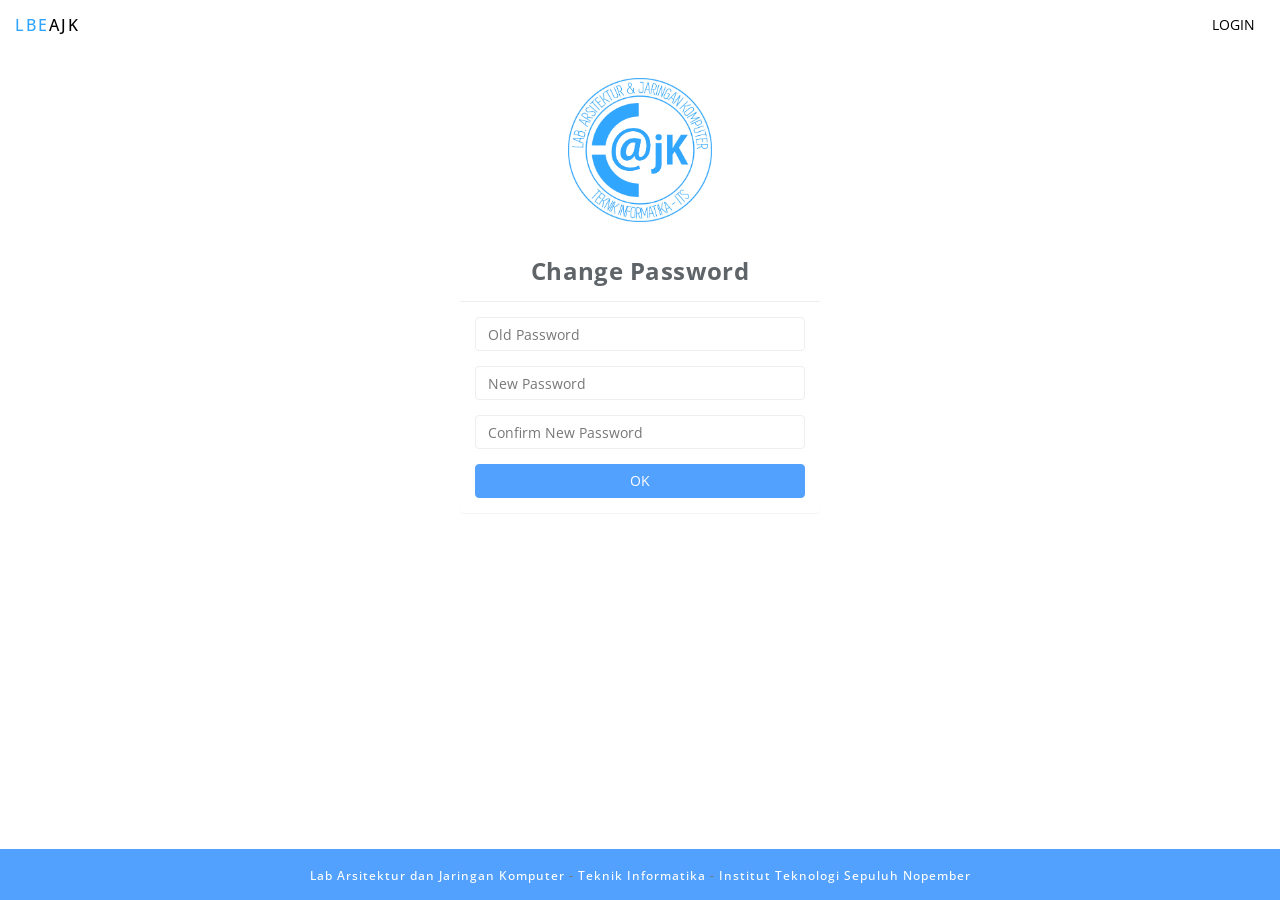
<file: assets/changepassword.html>
<!DOCTYPE html>
<html>
<head>
<meta charset="utf-8">
<meta name="viewport" content="width=device-width, initial-scale=1">
<title>Change Password Page</title>

<link href="css/bootstrap.min.css" rel="stylesheet">
<link href="css/datepicker3.css" rel="stylesheet">
<link href="css/styles.css" rel="stylesheet">
<link href="https://fonts.googleapis.com/css?family=Open+Sans" rel="stylesheet"> 

</head>

<body>
	<nav class="navbar navbar-inverse navbar-fixed-top" style="background-color: white; " role="navigation">
		<div class="container-fluid">
			<div class="navbar-header" >
				<button type="button" class="navbar-toggle collapsed" data-toggle="collapse" data-target="#sidebar-collapse">
					<span class="sr-only">Toggle navigation</span>
					<span class="icon-bar"></span>
					<span class="icon-bar"></span>
					<span class="icon-bar"></span>
				</button>
				<a class="navbar-brand" style="color: black;" href="#"><span>LBE</span>AJK</a>
				<ul class="user-menu" >
					<li class="dropdown pull-right" >
						<a  style="color:black" href="#" ><svg class="glyph stroked male-user"><use xlink:href="#stroked-male-user" ></use></svg> LOGIN</a>
						</ul>
					</li>
				</ul>
			</div>
							
		</div><!-- /.container-fluid -->
	</nav>
	<div class="container">
		<div class="row">
			<div class="col-md-4 col-md-offset-4 col-sm-4 col-sm-offset-4">
				<div class="logo">
					<center><img style="width:40%; padding-top:2em;padding-bottom:1em" src="image/newajkbluesky.jpg"></center>
				</div>
				<div class="login-panel panel panel-default">
					<center><div class="panel-heading" style="padding-top:0.1em"><h3><b>Change Password</b></h3></div></center>
					<div class="panel-body">
						<form role="form">
							<fieldset>
								<!-- <div class="form-group">
									<input class="form-control" placeholder="NRP" name="NRP" type="text" autofocus="">
								</div> -->
								<div class="form-group">
									<input class="form-control" placeholder="Old Password" name="oldpassword" type="password" value="">
								</div>
								<div class="form-group">
									<input class="form-control" placeholder="New Password" name="newpassword" type="password" value="">
								</div>
								<div class="form-group">
									<input class="form-control" placeholder="Confirm New Password" name="confirmnewpassword" type="password" value="">
								</div>
							
								<center><a href="index.html" class="btn btn-primary" style=" width:100%;">OK</a></center>
							</fieldset>
						</form>
					</div>
				</div>
			</div><!-- /.col-->
			<!-- <div class="col-sm-4 col-sm-offset-4">
				<center><p style="margin-top:0.5em">Don't have account? <a href="register.html">Register</a></p>
			
			</div> -->

		</div><!-- /.row -->	

	</div>
	
	<script src="js/jquery-1.11.1.min.js"></script>
	<script src="js/bootstrap.min.js"></script>
	<script src="js/chart.min.js"></script>
	<script src="js/chart-data.js"></script>
	<script src="js/easypiechart.js"></script>
	<script src="js/easypiechart-data.js"></script>
	<script src="js/bootstrap-datepicker.js"></script>
	<script>
		!function ($) {
			$(document).on("click","ul.nav li.parent > a > span.icon", function(){		  
				$(this).find('em:first').toggleClass("glyphicon-minus");	  
			}); 
			$(".sidebar span.icon").find('em:first').addClass("glyphicon-plus");
		}(window.jQuery);

		$(window).on('resize', function () {
		  if ($(window).width() > 768) $('#sidebar-collapse').collapse('show')
		})
		$(window).on('resize', function () {
		  if ($(window).width() <= 767) $('#sidebar-collapse').collapse('hide')
		})
	</script>

	<div class="navbar-footer" style="background-color: #53A1FE; position: fixed; ">
		<center><p style="margin-top:1em;">
        <a href="http://ajk.if.its.ac.id/" style="color: white">Lab Arsitektur dan Jaringan Komputer</a> - <a href="http://if.its.ac.id/" style="color: white">Teknik Informatika</a> - <a href="http://its.ac.id/" style="color: white">Institut Teknologi Sepuluh Nopember</a></p></center>
	</div>

</body>

</html>
</file>
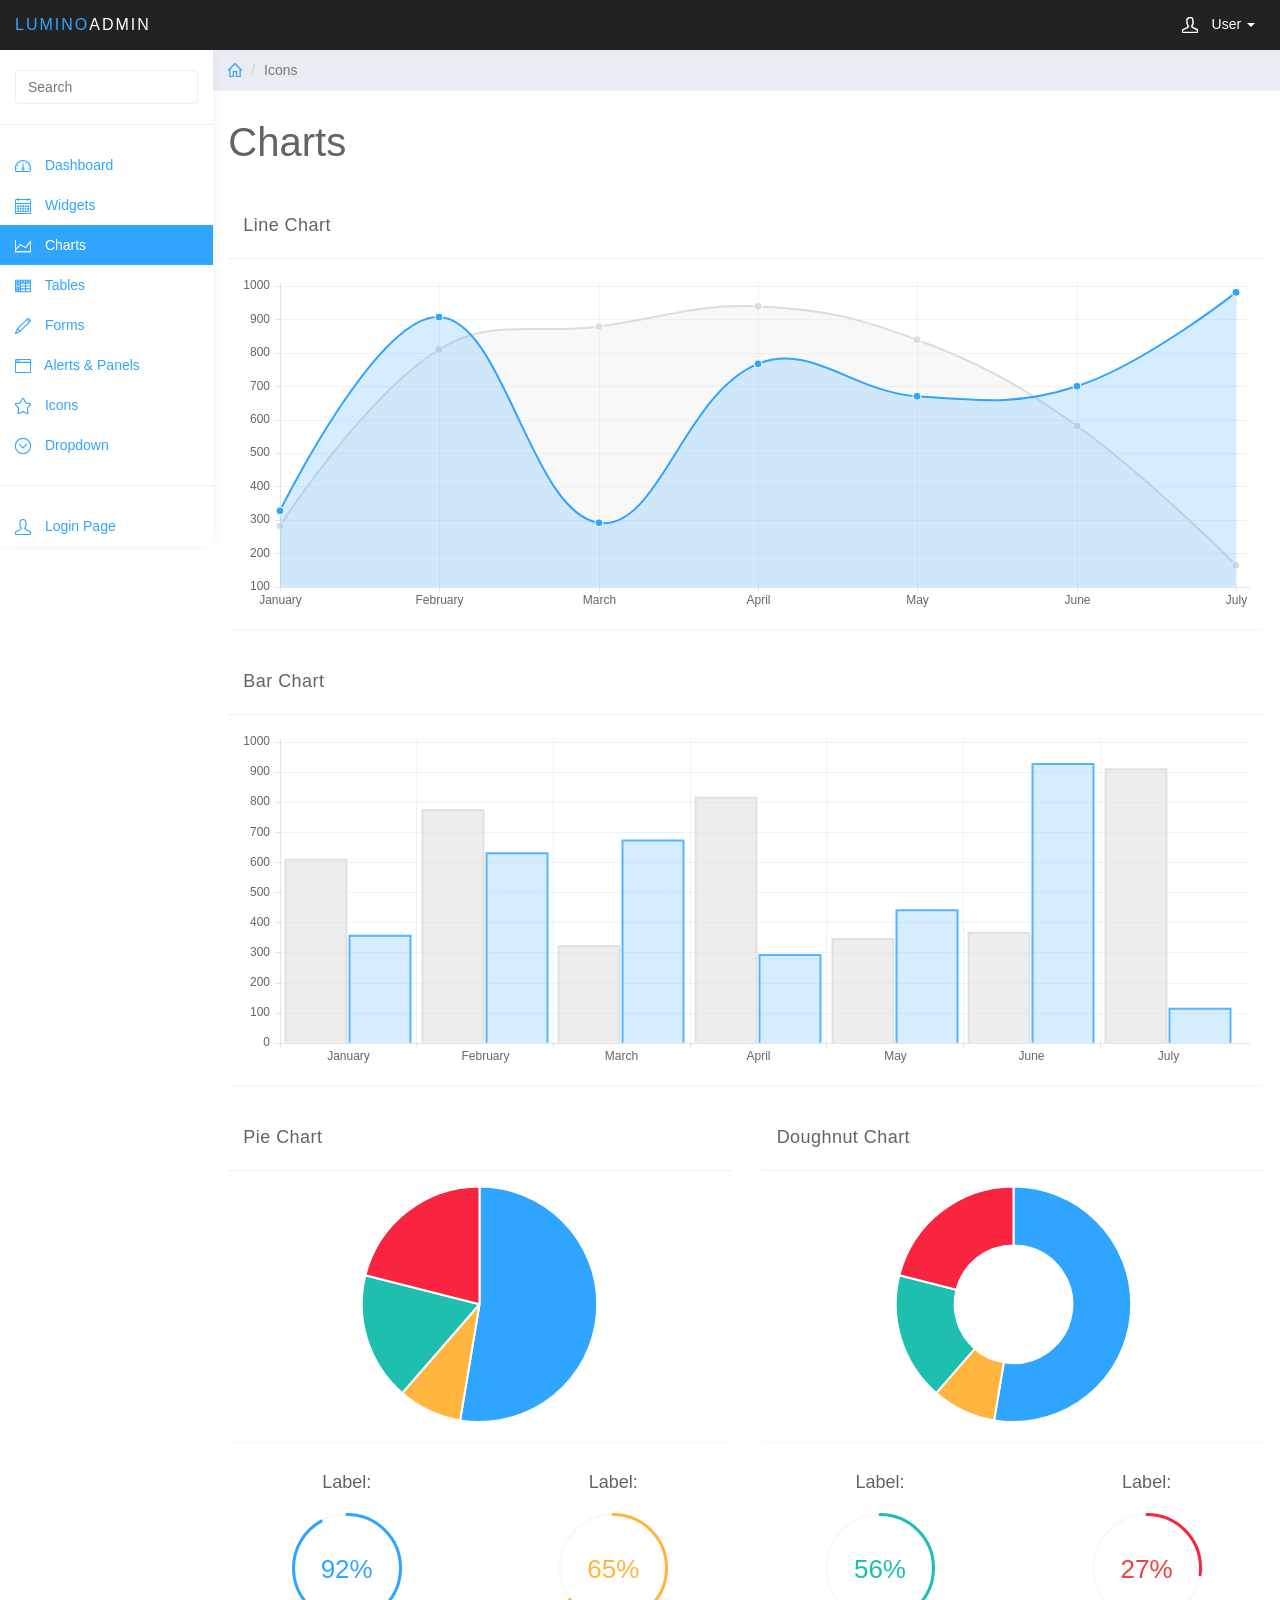
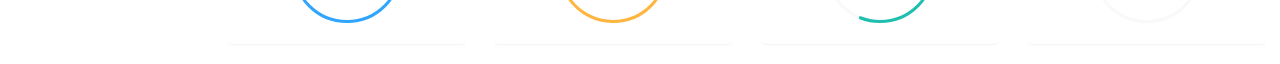
<file: assets/charts.html>
<!DOCTYPE html>
<html>
<head>
<meta charset="utf-8">
<meta name="viewport" content="width=device-width, initial-scale=1">
<title>Lumino - Charts</title>

<link href="css/bootstrap.min.css" rel="stylesheet">
<link href="css/datepicker3.css" rel="stylesheet">
<link href="css/styles.css" rel="stylesheet">

<!--Icons-->
<script src="js/lumino.glyphs.js"></script>

<!--[if lt IE 9]>
<script src="js/html5shiv.js"></script>
<script src="js/respond.min.js"></script>
<![endif]-->

</head>

<body>
	<nav class="navbar navbar-inverse navbar-fixed-top" role="navigation">
		<div class="container-fluid">
			<div class="navbar-header">
				<button type="button" class="navbar-toggle collapsed" data-toggle="collapse" data-target="#sidebar-collapse">
					<span class="sr-only">Toggle navigation</span>
					<span class="icon-bar"></span>
					<span class="icon-bar"></span>
					<span class="icon-bar"></span>
				</button>
				<a class="navbar-brand" href="#"><span>Lumino</span>Admin</a>
				<ul class="user-menu">
					<li class="dropdown pull-right">
						<a href="#" class="dropdown-toggle" data-toggle="dropdown"><svg class="glyph stroked male-user"><use xlink:href="#stroked-male-user"></use></svg> User <span class="caret"></span></a>
						<ul class="dropdown-menu" role="menu">
							<li><a href="#"><svg class="glyph stroked male-user"><use xlink:href="#stroked-male-user"></use></svg> Profile</a></li>
							<li><a href="#"><svg class="glyph stroked gear"><use xlink:href="#stroked-gear"></use></svg> Settings</a></li>
							<li><a href="#"><svg class="glyph stroked cancel"><use xlink:href="#stroked-cancel"></use></svg> Logout</a></li>
						</ul>
					</li>
				</ul>
			</div>
							
		</div><!-- /.container-fluid -->
	</nav>
		
	<div id="sidebar-collapse" class="col-sm-3 col-lg-2 sidebar">
		<form role="search">
			<div class="form-group">
				<input type="text" class="form-control" placeholder="Search">
			</div>
		</form>
		<ul class="nav menu">
			<li><a href="index.html"><svg class="glyph stroked dashboard-dial"><use xlink:href="#stroked-dashboard-dial"></use></svg> Dashboard</a></li>
			<li><a href="widgets.html"><svg class="glyph stroked calendar"><use xlink:href="#stroked-calendar"></use></svg> Widgets</a></li>
			<li class="active"><a href="charts.html"><svg class="glyph stroked line-graph"><use xlink:href="#stroked-line-graph"></use></svg> Charts</a></li>
			<li><a href="tables.html"><svg class="glyph stroked table"><use xlink:href="#stroked-table"></use></svg> Tables</a></li>
			<li><a href="forms.html"><svg class="glyph stroked pencil"><use xlink:href="#stroked-pencil"></use></svg> Forms</a></li>
			<li><a href="panels.html"><svg class="glyph stroked app-window"><use xlink:href="#stroked-app-window"></use></svg> Alerts &amp; Panels</a></li>
			<li><a href="icons.html"><svg class="glyph stroked star"><use xlink:href="#stroked-star"></use></svg> Icons</a></li>
			<li class="parent ">
				<a href="#">
					<span data-toggle="collapse" href="#sub-item-1"><svg class="glyph stroked chevron-down"><use xlink:href="#stroked-chevron-down"></use></svg></span> Dropdown 
				</a>
				<ul class="children collapse" id="sub-item-1">
					<li>
						<a class="" href="#">
							<svg class="glyph stroked chevron-right"><use xlink:href="#stroked-chevron-right"></use></svg> Sub Item 1
						</a>
					</li>
					<li>
						<a class="" href="#">
							<svg class="glyph stroked chevron-right"><use xlink:href="#stroked-chevron-right"></use></svg> Sub Item 2
						</a>
					</li>
					<li>
						<a class="" href="#">
							<svg class="glyph stroked chevron-right"><use xlink:href="#stroked-chevron-right"></use></svg> Sub Item 3
						</a>
					</li>
				</ul>
			</li>
			<li role="presentation" class="divider"></li>
			<li><a href="login.html"><svg class="glyph stroked male-user"><use xlink:href="#stroked-male-user"></use></svg> Login Page</a></li>
		</ul>
		
	</div><!--/.sidebar-->
		
	<div class="col-sm-9 col-sm-offset-3 col-lg-10 col-lg-offset-2 main">			
		<div class="row">
			<ol class="breadcrumb">
				<li><a href="#"><svg class="glyph stroked home"><use xlink:href="#stroked-home"></use></svg></a></li>
				<li class="active">Icons</li>
			</ol>
		</div><!--/.row-->
		
		<div class="row">
			<div class="col-lg-12">
				<h1 class="page-header">Charts</h1>
				
			</div>
		</div><!--/.row-->
		
		<div class="row">
			<div class="col-lg-12">
				<div class="panel panel-default">
					<div class="panel-heading">Line Chart</div>
					<div class="panel-body">
						<div class="canvas-wrapper">
							<canvas class="main-chart" id="line-chart" height="200" width="600"></canvas>
						</div>
					</div>
				</div>
			</div>
		</div><!--/.row-->
		
		<div class="row">
			<div class="col-lg-12">
				<div class="panel panel-default">
					<div class="panel-heading">Bar Chart</div>
					<div class="panel-body">
						<div class="canvas-wrapper">
							<canvas class="main-chart" id="bar-chart" height="200" width="600"></canvas>
						</div>
					</div>
				</div>
			</div>
		</div><!--/.row-->		
		
		<div class="row">
			<div class="col-md-6">
				<div class="panel panel-default">
					<div class="panel-heading">Pie Chart</div>
					<div class="panel-body">
						<div class="canvas-wrapper">
							<canvas class="chart" id="pie-chart" ></canvas>
						</div>
					</div>
				</div>
			</div>
			<div class="col-md-6">
				<div class="panel panel-default">
					<div class="panel-heading">Doughnut Chart</div>
					<div class="panel-body">
						<div class="canvas-wrapper">
							<canvas class="chart" id="doughnut-chart" ></canvas>
						</div>
					</div>
				</div>
			</div>
		</div><!--/.row-->
		
		<div class="row">
			<div class="col-xs-6 col-md-3">
				<div class="panel panel-default">
					<div class="panel-body easypiechart-panel">
						<h4>Label:</h4>
						<div class="easypiechart" id="easypiechart-blue" data-percent="92" ><span class="percent">92%</span>
						</div>
					</div>
				</div>
			</div>
			<div class="col-xs-6 col-md-3">
				<div class="panel panel-default">
					<div class="panel-body easypiechart-panel">
						<h4>Label:</h4>
						<div class="easypiechart" id="easypiechart-orange" data-percent="65" ><span class="percent">65%</span>
						</div>
					</div>
				</div>
			</div>
			<div class="col-xs-6 col-md-3">
				<div class="panel panel-default">
					<div class="panel-body easypiechart-panel">
						<h4>Label:</h4>
						<div class="easypiechart" id="easypiechart-teal" data-percent="56" ><span class="percent">56%</span>
						</div>
					</div>
				</div>
			</div>
			<div class="col-xs-6 col-md-3">
				<div class="panel panel-default">
					<div class="panel-body easypiechart-panel">
						<h4>Label:</h4>
						<div class="easypiechart" id="easypiechart-red" data-percent="27" ><span class="percent">27%</span>
						</div>
					</div>
				</div>
			</div>
		</div><!--/.row-->
											
	</div>	<!--/.main-->
	  

	<script src="js/jquery-1.11.1.min.js"></script>
	<script src="js/bootstrap.min.js"></script>
	<script src="js/chart.min.js"></script>
	<script src="js/chart-data.js"></script>
	<script src="js/easypiechart.js"></script>
	<script src="js/easypiechart-data.js"></script>
	<script src="js/bootstrap-datepicker.js"></script>
	<script>
		!function ($) {
		    $(document).on("click","ul.nav li.parent > a > span.icon", function(){          
		        $(this).find('em:first').toggleClass("glyphicon-minus");      
		    }); 
		    $(".sidebar span.icon").find('em:first').addClass("glyphicon-plus");
		}(window.jQuery);

		$(window).on('resize', function () {
		  if ($(window).width() > 768) $('#sidebar-collapse').collapse('show')
		})
		$(window).on('resize', function () {
		  if ($(window).width() <= 767) $('#sidebar-collapse').collapse('hide')
		})
	</script>	
</body>

</html>
</file>
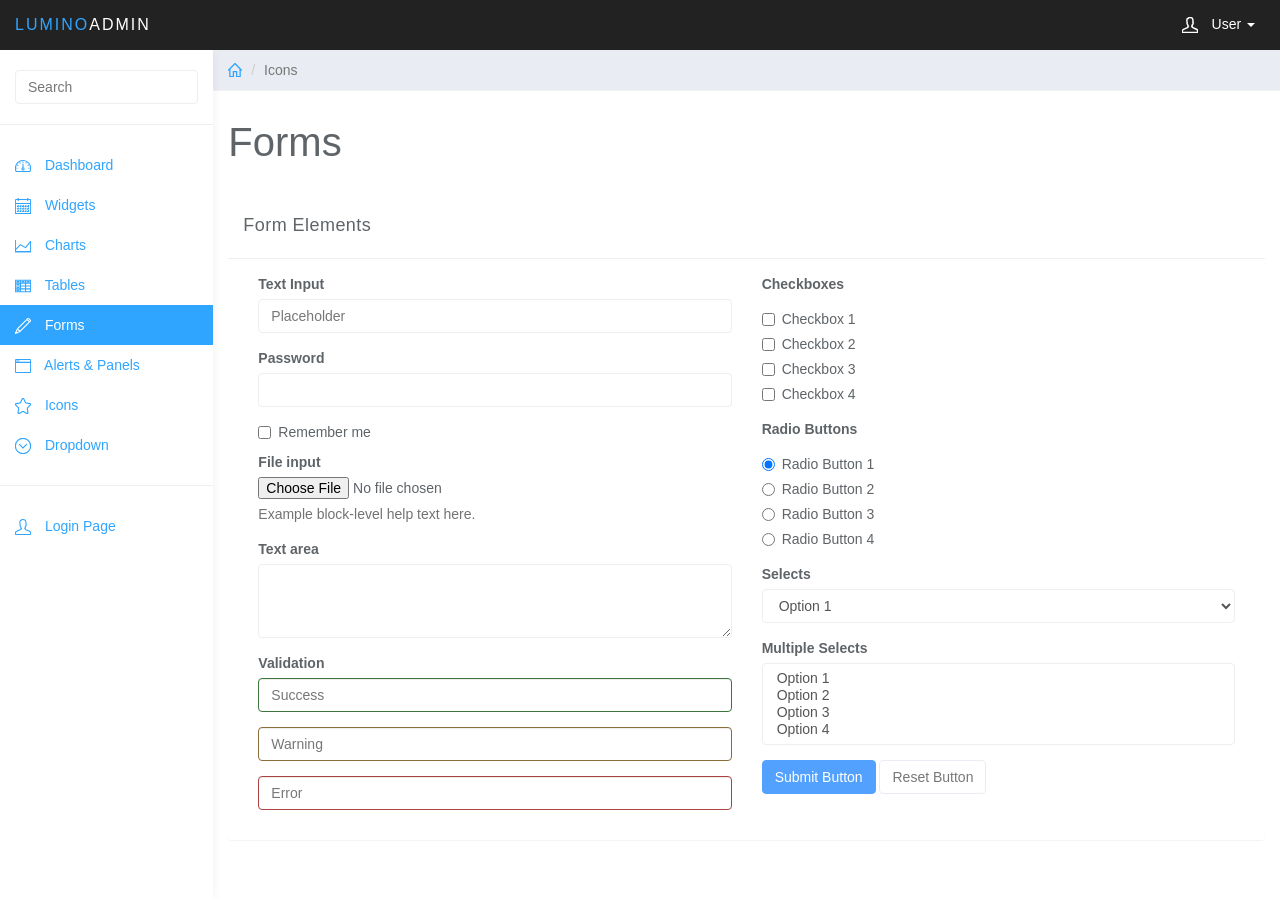
<file: assets/forms.html>
<!DOCTYPE html>
<html>
<head>
<meta charset="utf-8">
<meta name="viewport" content="width=device-width, initial-scale=1">
<title>Lumino - Forms</title>

<link href="css/bootstrap.min.css" rel="stylesheet">
<link href="css/datepicker3.css" rel="stylesheet">
<link href="css/styles.css" rel="stylesheet">

<!--Icons-->
<script src="js/lumino.glyphs.js"></script>

<!--[if lt IE 9]>
<script src="js/html5shiv.js"></script>
<script src="js/respond.min.js"></script>
<![endif]-->

</head>

<body>
	<nav class="navbar navbar-inverse navbar-fixed-top" role="navigation">
		<div class="container-fluid">
			<div class="navbar-header">
				<button type="button" class="navbar-toggle collapsed" data-toggle="collapse" data-target="#sidebar-collapse">
					<span class="sr-only">Toggle navigation</span>
					<span class="icon-bar"></span>
					<span class="icon-bar"></span>
					<span class="icon-bar"></span>
				</button>
				<a class="navbar-brand" href="#"><span>Lumino</span>Admin</a>
				<ul class="user-menu">
					<li class="dropdown pull-right">
						<a href="#" class="dropdown-toggle" data-toggle="dropdown"><svg class="glyph stroked male-user"><use xlink:href="#stroked-male-user"></use></svg> User <span class="caret"></span></a>
						<ul class="dropdown-menu" role="menu">
							<li><a href="#"><svg class="glyph stroked male-user"><use xlink:href="#stroked-male-user"></use></svg> Profile</a></li>
							<li><a href="#"><svg class="glyph stroked gear"><use xlink:href="#stroked-gear"></use></svg> Settings</a></li>
							<li><a href="#"><svg class="glyph stroked cancel"><use xlink:href="#stroked-cancel"></use></svg> Logout</a></li>
						</ul>
					</li>
				</ul>
			</div>
							
		</div><!-- /.container-fluid -->
	</nav>
		
	<div id="sidebar-collapse" class="col-sm-3 col-lg-2 sidebar">
		<form role="search">
			<div class="form-group">
				<input type="text" class="form-control" placeholder="Search">
			</div>
		</form>
		<ul class="nav menu">
			<li><a href="index.html"><svg class="glyph stroked dashboard-dial"><use xlink:href="#stroked-dashboard-dial"></use></svg> Dashboard</a></li>
			<li><a href="widgets.html"><svg class="glyph stroked calendar"><use xlink:href="#stroked-calendar"></use></svg> Widgets</a></li>
			<li><a href="charts.html"><svg class="glyph stroked line-graph"><use xlink:href="#stroked-line-graph"></use></svg> Charts</a></li>
			<li><a href="tables.html"><svg class="glyph stroked table"><use xlink:href="#stroked-table"></use></svg> Tables</a></li>
			<li class="active"><a href="forms.html"><svg class="glyph stroked pencil"><use xlink:href="#stroked-pencil"></use></svg> Forms</a></li>
			<li><a href="panels.html"><svg class="glyph stroked app-window"><use xlink:href="#stroked-app-window"></use></svg> Alerts &amp; Panels</a></li>
			<li><a href="icons.html"><svg class="glyph stroked star"><use xlink:href="#stroked-star"></use></svg> Icons</a></li>
			<li class="parent ">
				<a href="#">
					<span data-toggle="collapse" href="#sub-item-1"><svg class="glyph stroked chevron-down"><use xlink:href="#stroked-chevron-down"></use></svg></span> Dropdown 
				</a>
				<ul class="children collapse" id="sub-item-1">
					<li>
						<a class="" href="#">
							<svg class="glyph stroked chevron-right"><use xlink:href="#stroked-chevron-right"></use></svg> Sub Item 1
						</a>
					</li>
					<li>
						<a class="" href="#">
							<svg class="glyph stroked chevron-right"><use xlink:href="#stroked-chevron-right"></use></svg> Sub Item 2
						</a>
					</li>
					<li>
						<a class="" href="#">
							<svg class="glyph stroked chevron-right"><use xlink:href="#stroked-chevron-right"></use></svg> Sub Item 3
						</a>
					</li>
				</ul>
			</li>
			<li role="presentation" class="divider"></li>
			<li><a href="login.html"><svg class="glyph stroked male-user"><use xlink:href="#stroked-male-user"></use></svg> Login Page</a></li>
		</ul>

	</div><!--/.sidebar-->
		
	<div class="col-sm-9 col-sm-offset-3 col-lg-10 col-lg-offset-2 main">			
		<div class="row">
			<ol class="breadcrumb">
				<li><a href="#"><svg class="glyph stroked home"><use xlink:href="#stroked-home"></use></svg></a></li>
				<li class="active">Icons</li>
			</ol>
		</div><!--/.row-->
		
		<div class="row">
			<div class="col-lg-12">
				<h1 class="page-header">Forms</h1>
			</div>
		</div><!--/.row-->
				
		
		<div class="row">
			<div class="col-lg-12">
				<div class="panel panel-default">
					<div class="panel-heading">Form Elements</div>
					<div class="panel-body">
						<div class="col-md-6">
							<form role="form">
							
								<div class="form-group">
									<label>Text Input</label>
									<input class="form-control" placeholder="Placeholder">
								</div>
																
								<div class="form-group">
									<label>Password</label>
									<input type="password" class="form-control">
								</div>
								
								<div class="form-group checkbox">
								  <label>
								    <input type="checkbox">Remember me</label>
								</div>
																
								<div class="form-group">
									<label>File input</label>
									<input type="file">
									 <p class="help-block">Example block-level help text here.</p>
								</div>
								
								<div class="form-group">
									<label>Text area</label>
									<textarea class="form-control" rows="3"></textarea>
								</div>
								
								<label>Validation</label>
								<div class="form-group has-success">
									<input class="form-control" placeholder="Success">
								</div>
								<div class="form-group has-warning">
									<input class="form-control" placeholder="Warning">
								</div>
								<div class="form-group has-error">
									<input class="form-control" placeholder="Error">
								</div>
								
							</div>
							<div class="col-md-6">
							
								<div class="form-group">
									<label>Checkboxes</label>
									<div class="checkbox">
										<label>
											<input type="checkbox" value="">Checkbox 1
										</label>
									</div>
									<div class="checkbox">
										<label>
											<input type="checkbox" value="">Checkbox 2
										</label>
									</div>
									<div class="checkbox">
										<label>
											<input type="checkbox" value="">Checkbox 3
										</label>
									</div>
									<div class="checkbox">
										<label>
											<input type="checkbox" value="">Checkbox 4
										</label>
									</div>
								</div>
								
								<div class="form-group">
									<label>Radio Buttons</label>
									<div class="radio">
										<label>
											<input type="radio" name="optionsRadios" id="optionsRadios1" value="option1" checked>Radio Button 1
										</label>
									</div>
									<div class="radio">
										<label>
											<input type="radio" name="optionsRadios" id="optionsRadios2" value="option2">Radio Button 2
										</label>
									</div>
									<div class="radio">
										<label>
											<input type="radio" name="optionsRadios" id="optionsRadios3" value="option3">Radio Button 3
										</label>
									</div>
									<div class="radio">
										<label>
											<input type="radio" name="optionsRadios" id="optionsRadios3" value="option3">Radio Button 4
										</label>
									</div>
								</div>
								
								<div class="form-group">
									<label>Selects</label>
									<select class="form-control">
										<option>Option 1</option>
										<option>Option 2</option>
										<option>Option 3</option>
										<option>Option 4</option>
									</select>
								</div>
								
								<div class="form-group">
									<label>Multiple Selects</label>
									<select multiple class="form-control">
										<option>Option 1</option>
										<option>Option 2</option>
										<option>Option 3</option>
										<option>Option 4</option>
									</select>
								</div>
								
								<button type="submit" class="btn btn-primary">Submit Button</button>
								<button type="reset" class="btn btn-default">Reset Button</button>
							</div>
						</form>
					</div>
				</div>
			</div><!-- /.col-->
		</div><!-- /.row -->
		
	</div><!--/.main-->

	<script src="js/jquery-1.11.1.min.js"></script>
	<script src="js/bootstrap.min.js"></script>
	<script src="js/chart.min.js"></script>
	<script src="js/chart-data.js"></script>
	<script src="js/easypiechart.js"></script>
	<script src="js/easypiechart-data.js"></script>
	<script src="js/bootstrap-datepicker.js"></script>
	<script>
		!function ($) {
			$(document).on("click","ul.nav li.parent > a > span.icon", function(){		  
				$(this).find('em:first').toggleClass("glyphicon-minus");	  
			}); 
			$(".sidebar span.icon").find('em:first').addClass("glyphicon-plus");
		}(window.jQuery);

		$(window).on('resize', function () {
		  if ($(window).width() > 768) $('#sidebar-collapse').collapse('show')
		})
		$(window).on('resize', function () {
		  if ($(window).width() <= 767) $('#sidebar-collapse').collapse('hide')
		})
	</script>	
</body>

</html>
</file>
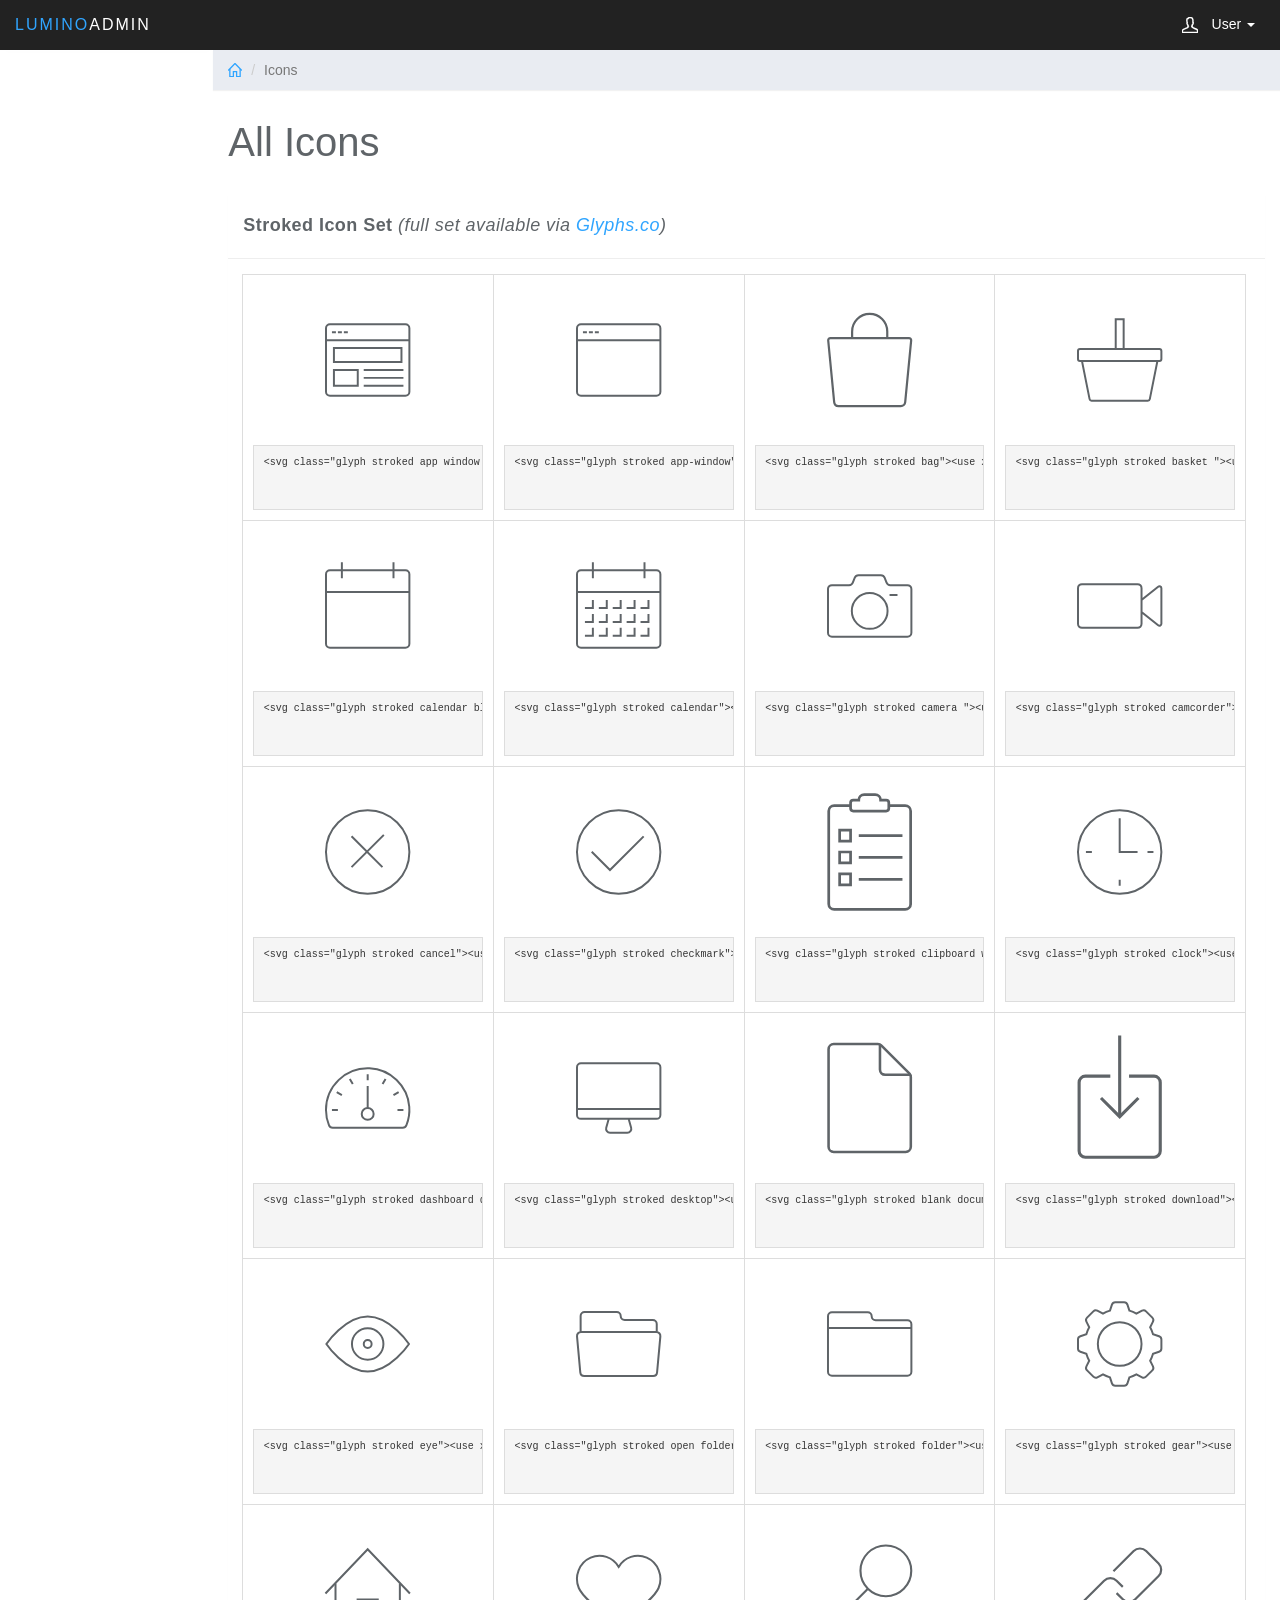
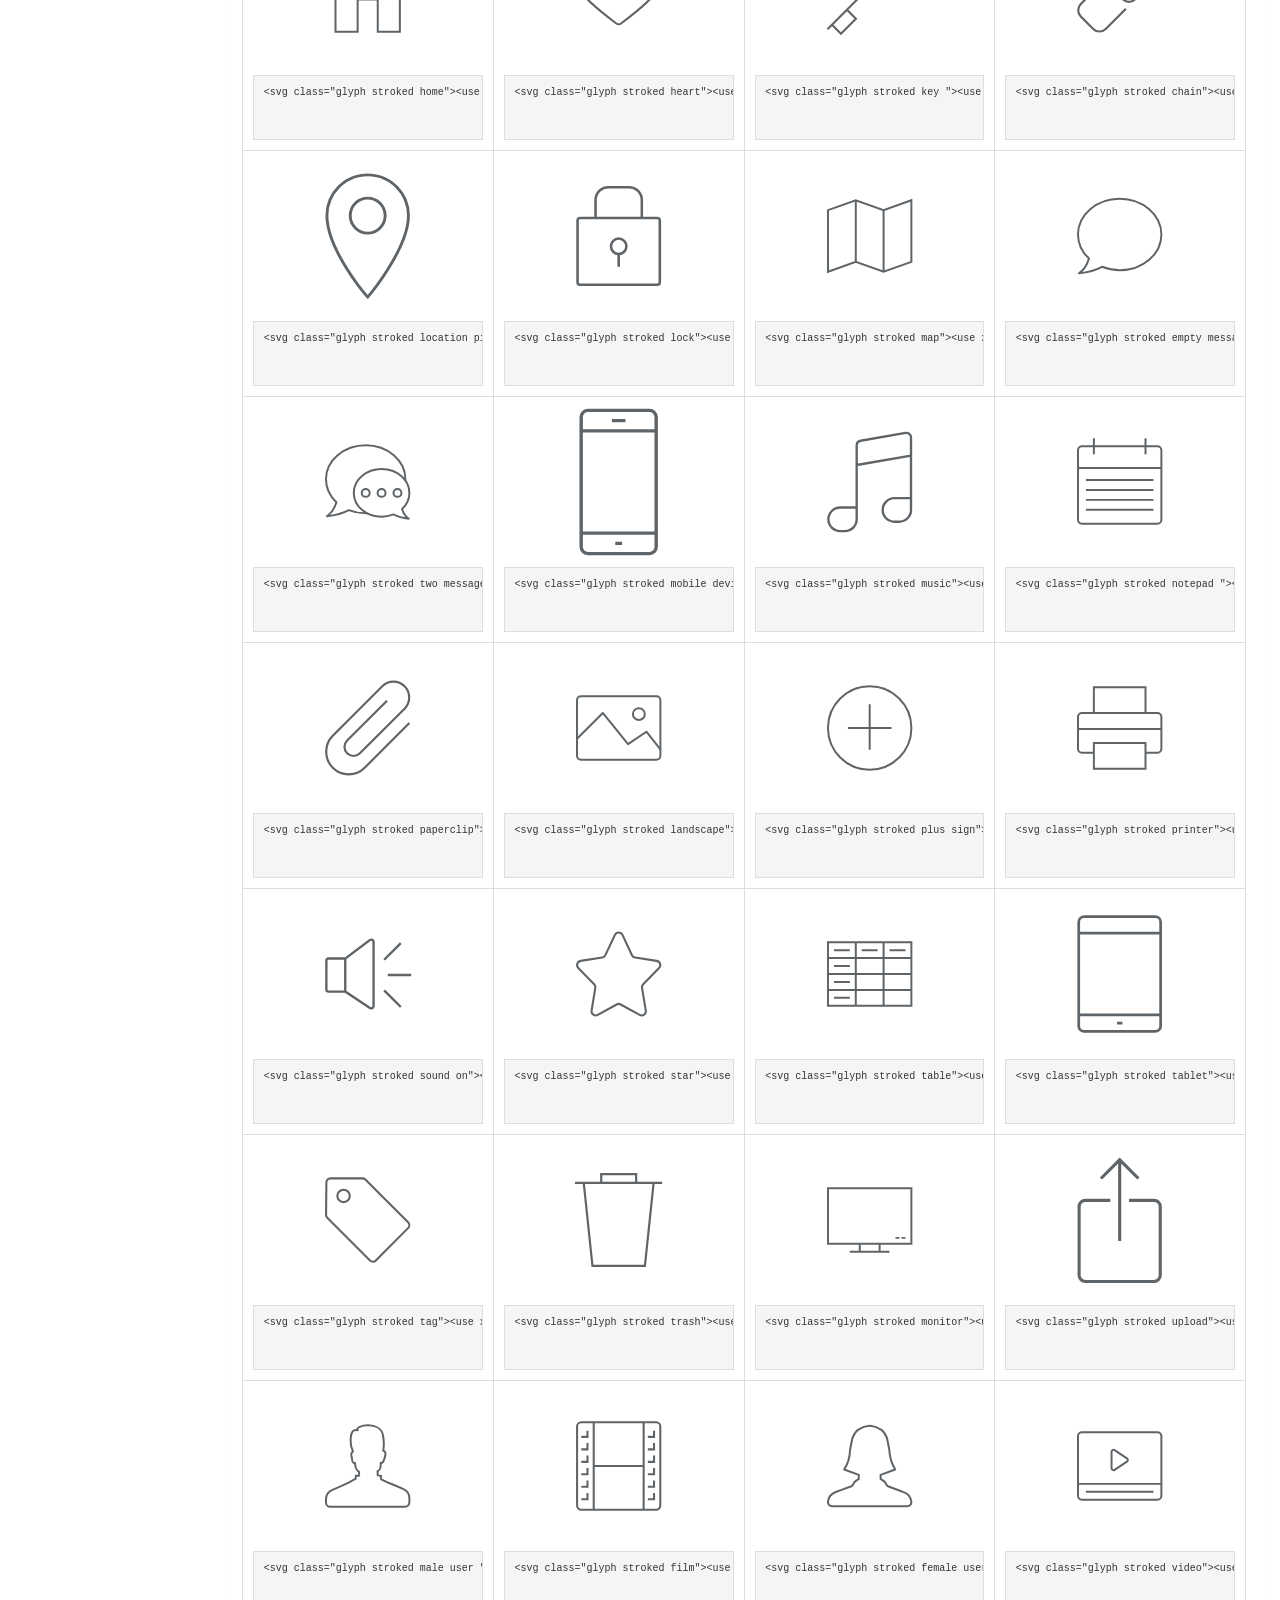
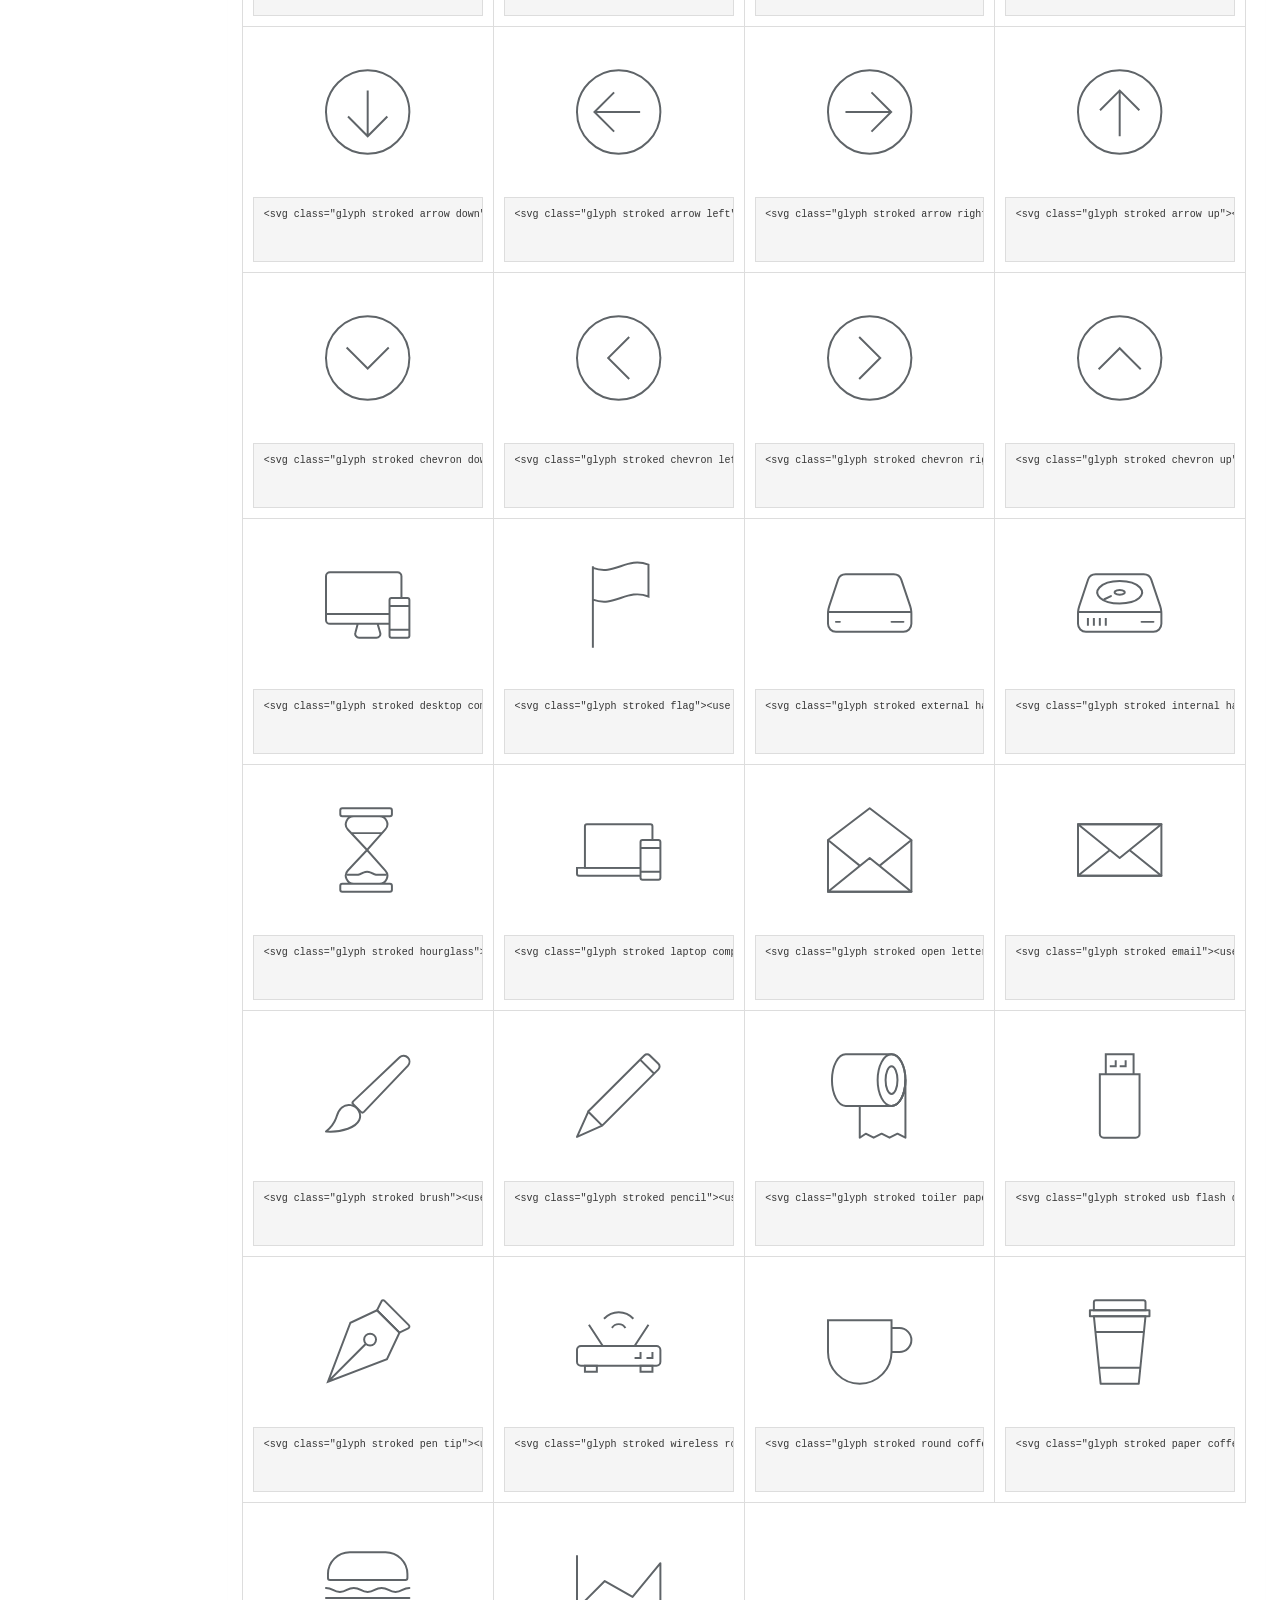
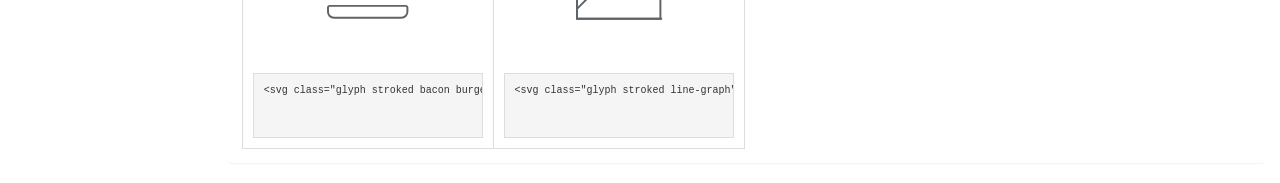
<file: assets/icons.html>
<!DOCTYPE html>
<html>
<head>
<meta charset="utf-8">
<meta name="viewport" content="width=device-width, initial-scale=1">
<title>Lumino - Icons</title>

<link href="css/bootstrap.min.css" rel="stylesheet">
<link href="css/datepicker3.css" rel="stylesheet">
<link href="css/styles.css" rel="stylesheet">

<!--Icons-->
<script src="js/lumino.glyphs.js"></script>

<!--[if lt IE 9]>
<script src="js/html5shiv.js"></script>
<script src="js/respond.min.js"></script>
<![endif]-->

</head>

<body>
	<nav class="navbar navbar-inverse navbar-fixed-top" role="navigation">
		<div class="container-fluid">
			<div class="navbar-header">
				<button type="button" class="navbar-toggle collapsed" data-toggle="collapse" data-target="#sidebar-collapse">
					<span class="sr-only">Toggle navigation</span>
					<span class="icon-bar"></span>
					<span class="icon-bar"></span>
					<span class="icon-bar"></span>
				</button>
				<a class="navbar-brand" href="#"><span>Lumino</span>Admin</a>
				<ul class="user-menu">
					<li class="dropdown pull-right">
						<a href="#" class="dropdown-toggle" data-toggle="dropdown"><svg class="glyph stroked male-user"><use xlink:href="#stroked-male-user"></use></svg> User <span class="caret"></span></a>
						<ul class="dropdown-menu" role="menu">
							<li><a href="#"><svg class="glyph stroked male-user"><use xlink:href="#stroked-male-user"></use></svg> Profile</a></li>
							<li><a href="#"><svg class="glyph stroked gear"><use xlink:href="#stroked-gear"></use></svg> Settings</a></li>
							<li><a href="#"><svg class="glyph stroked cancel"><use xlink:href="#stroked-cancel"></use></svg> Logout</a></li>
						</ul>
					</li>
				</ul>
			</div>
							
		</div><!-- /.container-fluid -->
	</nav>
		
	<div id="sidebar-collapse" class="col-sm-3 col-lg-2 sidebar">
		<form role="search">
			<div class="form-group">
				<input type="text" class="form-control" placeholder="Search">
			</div>
		</form>
		<ul class="nav menu">
			<li><a href="index.html"><svg class="glyph stroked dashboard-dial"><use xlink:href="#stroked-dashboard-dial"></use></svg> Dashboard</a></li>
			<li><a href="widgets.html"><svg class="glyph stroked calendar"><use xlink:href="#stroked-calendar"></use></svg> Widgets</a></li>
			<li><a href="charts.html"><svg class="glyph stroked line-graph"><use xlink:href="#stroked-line-graph"></use></svg> Charts</a></li>
			<li><a href="tables.html"><svg class="glyph stroked table"><use xlink:href="#stroked-table"></use></svg> Tables</a></li>
			<li><a href="forms.html"><svg class="glyph stroked pencil"><use xlink:href="#stroked-pencil"></use></svg> Forms</a></li>
			<li><a href="panels.html"><svg class="glyph stroked app-window"><use xlink:href="#stroked-app-window"></use></svg> Alerts &amp; Panels</a></li>
			<li class="active"><a href="icons.html"><svg class="glyph stroked star"><use xlink:href="#stroked-star"></use></svg> Icons</a></li>
			<li class="parent ">
				<a href="#">
					<span data-toggle="collapse" href="#sub-item-1"><svg class="glyph stroked chevron-down"><use xlink:href="#stroked-chevron-down"></use></svg></span> Dropdown 
				</a>
				<ul class="children collapse" id="sub-item-1">
					<li>
						<a class="" href="#">
							<svg class="glyph stroked chevron-right"><use xlink:href="#stroked-chevron-right"></use></svg> Sub Item 1
						</a>
					</li>
					<li>
						<a class="" href="#">
							<svg class="glyph stroked chevron-right"><use xlink:href="#stroked-chevron-right"></use></svg> Sub Item 2
						</a>
					</li>
					<li>
						<a class="" href="#">
							<svg class="glyph stroked chevron-right"><use xlink:href="#stroked-chevron-right"></use></svg> Sub Item 3
						</a>
					</li>
				</ul>
			</li>
			<li role="presentation" class="divider"></li>
			<li><a href="login.html"><svg class="glyph stroked male-user"><use xlink:href="#stroked-male-user"></use></svg> Login Page</a></li>
		</ul>

	</div><!--/.sidebar-->
		
	<div class="col-sm-9 col-sm-offset-3 col-lg-10 col-lg-offset-2 main">			
		<div class="row">
			<ol class="breadcrumb">
				<li><a href="#"><svg class="glyph stroked home"><use xlink:href="#stroked-home"></use></svg></a></li>
				<li class="active">Icons</li>
			</ol>
		</div><!--/.row-->
		
		<div class="row">
			<div class="col-lg-12">
				<h1 class="page-header">All Icons</h1>
			</div>
		</div><!--/.row-->
				
		
		<div class="row">
			<div class="col-lg-12">
				<div class="panel panel-default">
					<div class="panel-heading">
						<strong>Stroked Icon Set</strong> <em>(full set available via <a href="https://glyphs.co/icons/stroked">Glyphs.co</a>)</em>
					</div>
					<div class="panel-body">
						<div class="icon-grid">
							<div class="col-lg-3 col-md-4 col-sm-6">
								<svg class="glyph stroked app window with content"><use xlink:href="#stroked-app-window-with-content"/></svg>
								<pre>&lt;svg class="glyph stroked app window with content">&lt;use xlink:href="#stroked-app-window-with-content"/>&lt;/svg></pre>
							</div>
							<div class="col-lg-3 col-md-4 col-sm-6">
								<svg class="glyph stroked app-window"><use xlink:href="#stroked-app-window"></use></svg>
								<pre>&lt;svg class="glyph stroked app-window">&lt;use xlink:href="#stroked-app-window">&lt;/use>&lt;/svg></pre>
							</div>
							<div class="col-lg-3 col-md-4 col-sm-6">
								<svg class="glyph stroked bag"><use xlink:href="#stroked-bag"></use></svg>
								<pre>&lt;svg class="glyph stroked bag">&lt;use xlink:href="#stroked-bag">&lt;/use>&lt;/svg></pre>
							</div>
							<div class="col-lg-3 col-md-4 col-sm-6">
								<svg class="glyph stroked basket "><use xlink:href="#stroked-basket"/></svg>
								<pre>&lt;svg class="glyph stroked basket ">&lt;use xlink:href="#stroked-basket"/>&lt;/svg></pre>
							</div>
							<div class="col-lg-3 col-md-4 col-sm-6">
								<svg class="glyph stroked calendar blank"><use xlink:href="#stroked-calendar-blank"/></svg>
								<pre>&lt;svg class="glyph stroked calendar blank">&lt;use xlink:href="#stroked-calendar-blank"/>&lt;/svg></pre>
							</div>
							<div class="col-lg-3 col-md-4 col-sm-6">
								<svg class="glyph stroked calendar"><use xlink:href="#stroked-calendar"/></svg>
								<pre>&lt;svg class="glyph stroked calendar">&lt;use xlink:href="#stroked-calendar"/>&lt;/svg></pre>
							</div>
							<div class="col-lg-3 col-md-4 col-sm-6">
								<svg class="glyph stroked camera "><use xlink:href="#stroked-camera"/></svg>
								<pre>&lt;svg class="glyph stroked camera ">&lt;use xlink:href="#stroked-camera"/>&lt;/svg></pre>
							</div>
							<div class="col-lg-3 col-md-4 col-sm-6">
								<svg class="glyph stroked camcorder"><use xlink:href="#stroked-camcorder"/></svg>
								<pre>&lt;svg class="glyph stroked camcorder">&lt;use xlink:href="#stroked-camcorder"/>&lt;/svg></pre>
							</div>
							<div class="col-lg-3 col-md-4 col-sm-6">
								<svg class="glyph stroked cancel"><use xlink:href="#stroked-cancel"/></svg>
								<pre>&lt;svg class="glyph stroked cancel">&lt;use xlink:href="#stroked-cancel"/>&lt;/svg></pre>
							</div>
							<div class="col-lg-3 col-md-4 col-sm-6">
								<svg class="glyph stroked checkmark"><use xlink:href="#stroked-checkmark"/></svg>
								<pre>&lt;svg class="glyph stroked checkmark">&lt;use xlink:href="#stroked-checkmark"/>&lt;/svg></pre>
							</div>
							<div class="col-lg-3 col-md-4 col-sm-6">
								<svg class="glyph stroked clipboard with paper"><use xlink:href="#stroked-clipboard-with-paper"/></svg>
								<pre>&lt;svg class="glyph stroked clipboard with paper">&lt;use xlink:href="#stroked-clipboard-with-paper"/>&lt;/svg></pre>
							</div>
							<div class="col-lg-3 col-md-4 col-sm-6">
								<svg class="glyph stroked clock"><use xlink:href="#stroked-clock"/></svg>
								<pre>&lt;svg class="glyph stroked clock">&lt;use xlink:href="#stroked-clock"/>&lt;/svg></pre>
							</div>
							<div class="col-lg-3 col-md-4 col-sm-6">
								<svg class="glyph stroked dashboard dial"><use xlink:href="#stroked-dashboard-dial"/></svg>
								<pre>&lt;svg class="glyph stroked dashboard dial">&lt;use xlink:href="#stroked-dashboard-dial"/>&lt;/svg></pre>
							</div>
							<div class="col-lg-3 col-md-4 col-sm-6">
								<svg class="glyph stroked desktop"><use xlink:href="#stroked-desktop"/></svg>
								<pre>&lt;svg class="glyph stroked desktop">&lt;use xlink:href="#stroked-desktop"/>&lt;/svg></pre>
							</div>
							<div class="col-lg-3 col-md-4 col-sm-6">
								<svg class="glyph stroked blank document"><use xlink:href="#stroked-blank-document"/></svg>
								<pre>&lt;svg class="glyph stroked blank document">&lt;use xlink:href="#stroked-blank-document"/>&lt;/svg></pre>
							</div>
							<div class="col-lg-3 col-md-4 col-sm-6">
								<svg class="glyph stroked download"><use xlink:href="#stroked-download"/></svg>
								<pre>&lt;svg class="glyph stroked download">&lt;use xlink:href="#stroked-download"/>&lt;/svg></pre>
							</div>
							<div class="col-lg-3 col-md-4 col-sm-6">
								<svg class="glyph stroked eye"><use xlink:href="#stroked-eye"/></svg>
								<pre>&lt;svg class="glyph stroked eye">&lt;use xlink:href="#stroked-eye"/>&lt;/svg></pre>
							</div>
							<div class="col-lg-3 col-md-4 col-sm-6">
								<svg class="glyph stroked open folder"><use xlink:href="#stroked-open-folder"/></svg>
								<pre>&lt;svg class="glyph stroked open folder">&lt;use xlink:href="#stroked-open-folder"/>&lt;/svg></pre>
							</div>
							<div class="col-lg-3 col-md-4 col-sm-6">
								<svg class="glyph stroked folder"><use xlink:href="#stroked-folder"/></svg>
								<pre>&lt;svg class="glyph stroked folder">&lt;use xlink:href="#stroked-folder"/>&lt;/svg></pre>
							</div>
							<div class="col-lg-3 col-md-4 col-sm-6">
								<svg class="glyph stroked gear"><use xlink:href="#stroked-gear"/></svg>
								<pre>&lt;svg class="glyph stroked gear">&lt;use xlink:href="#stroked-gear"/>&lt;/svg></pre>
							</div>
							<div class="col-lg-3 col-md-4 col-sm-6">
								<svg class="glyph stroked home"><use xlink:href="#stroked-home"/></svg>
								<pre>&lt;svg class="glyph stroked home">&lt;use xlink:href="#stroked-home"/>&lt;/svg></pre>
							</div>
							<div class="col-lg-3 col-md-4 col-sm-6">
								<svg class="glyph stroked heart"><use xlink:href="#stroked-heart"/></svg>
								<pre>&lt;svg class="glyph stroked heart">&lt;use xlink:href="#stroked-heart"/>&lt;/svg></pre>
							</div>
							<div class="col-lg-3 col-md-4 col-sm-6">
								<svg class="glyph stroked key "><use xlink:href="#stroked-key"/></svg>
								<pre>&lt;svg class="glyph stroked key ">&lt;use xlink:href="#stroked-key"/>&lt;/svg></pre>
							</div>
							<div class="col-lg-3 col-md-4 col-sm-6">
								<svg class="glyph stroked chain"><use xlink:href="#stroked-chain"/></svg>
								<pre>&lt;svg class="glyph stroked chain">&lt;use xlink:href="#stroked-chain"/>&lt;/svg></pre>
							</div>
							<div class="col-lg-3 col-md-4 col-sm-6">
								<svg class="glyph stroked location pin"><use xlink:href="#stroked-location-pin"/></svg>
								<pre>&lt;svg class="glyph stroked location pin">&lt;use xlink:href="#stroked-location-pin"/>&lt;/svg></pre>
							</div>
							<div class="col-lg-3 col-md-4 col-sm-6">
								<svg class="glyph stroked lock"><use xlink:href="#stroked-lock"/></svg>
								<pre>&lt;svg class="glyph stroked lock">&lt;use xlink:href="#stroked-lock"/>&lt;/svg></pre>
							</div>
							<div class="col-lg-3 col-md-4 col-sm-6">
								<svg class="glyph stroked map"><use xlink:href="#stroked-map"/></svg>
								<pre>&lt;svg class="glyph stroked map">&lt;use xlink:href="#stroked-map"/>&lt;/svg></pre>
							</div>
							<div class="col-lg-3 col-md-4 col-sm-6">
								<svg class="glyph stroked empty message"><use xlink:href="#stroked-empty-message"/></svg>
								<pre>&lt;svg class="glyph stroked empty message">&lt;use xlink:href="#stroked-empty-message"/>&lt;/svg></pre>
							</div>
							<div class="col-lg-3 col-md-4 col-sm-6">
								<svg class="glyph stroked two messages"><use xlink:href="#stroked-two-messages"/></svg>
								<pre>&lt;svg class="glyph stroked two messages">&lt;use xlink:href="#stroked-two-messages"/>&lt;/svg></pre>
							</div>
							<div class="col-lg-3 col-md-4 col-sm-6">
								<svg class="glyph stroked mobile device"><use xlink:href="#stroked-mobile-device"/></svg>
								<pre>&lt;svg class="glyph stroked mobile device">&lt;use xlink:href="#stroked-mobile-device"/>&lt;/svg></pre>
							</div>
							<div class="col-lg-3 col-md-4 col-sm-6">
								<svg class="glyph stroked music"><use xlink:href="#stroked-music"/></svg>
								<pre>&lt;svg class="glyph stroked music">&lt;use xlink:href="#stroked-music"/>&lt;/svg></pre>
							</div>
							<div class="col-lg-3 col-md-4 col-sm-6">
								<svg class="glyph stroked notepad "><use xlink:href="#stroked-notepad"/></svg>
								<pre>&lt;svg class="glyph stroked notepad ">&lt;use xlink:href="#stroked-notepad"/>&lt;/svg></pre>
							</div>
							<div class="col-lg-3 col-md-4 col-sm-6">
								<svg class="glyph stroked paperclip"><use xlink:href="#stroked-paperclip"/></svg>
								<pre>&lt;svg class="glyph stroked paperclip">&lt;use xlink:href="#stroked-paperclip"/>&lt;/svg></pre>
							</div>
							<div class="col-lg-3 col-md-4 col-sm-6">
								<svg class="glyph stroked landscape"><use xlink:href="#stroked-landscape"/></svg>
								<pre>&lt;svg class="glyph stroked landscape">&lt;use xlink:href="#stroked-landscape"/>&lt;/svg></pre>
							</div>
							<div class="col-lg-3 col-md-4 col-sm-6">
								<svg class="glyph stroked plus sign"><use xlink:href="#stroked-plus-sign"/></svg>
								<pre>&lt;svg class="glyph stroked plus sign">&lt;use xlink:href="#stroked-plus-sign"/>&lt;/svg></pre>
							</div>
							<div class="col-lg-3 col-md-4 col-sm-6">
								<svg class="glyph stroked printer"><use xlink:href="#stroked-printer"/></svg>
								<pre>&lt;svg class="glyph stroked printer">&lt;use xlink:href="#stroked-printer"/>&lt;/svg></pre>
							</div>
							<div class="col-lg-3 col-md-4 col-sm-6">
								<svg class="glyph stroked sound on"><use xlink:href="#stroked-sound-on"/></svg>
								<pre>&lt;svg class="glyph stroked sound on">&lt;use xlink:href="#stroked-sound-on"/>&lt;/svg></pre>
							</div>
							<div class="col-lg-3 col-md-4 col-sm-6">
								<svg class="glyph stroked star"><use xlink:href="#stroked-star"/></svg>
								<pre>&lt;svg class="glyph stroked star">&lt;use xlink:href="#stroked-star"/>&lt;/svg></pre>
							</div>
							<div class="col-lg-3 col-md-4 col-sm-6">
								<svg class="glyph stroked table"><use xlink:href="#stroked-table"/></svg>
								<pre>&lt;svg class="glyph stroked table">&lt;use xlink:href="#stroked-table"/>&lt;/svg></pre>
							</div>
							<div class="col-lg-3 col-md-4 col-sm-6">
								<svg class="glyph stroked tablet"><use xlink:href="#stroked-tablet-1"/></svg>
								<pre>&lt;svg class="glyph stroked tablet">&lt;use xlink:href="#stroked-tablet-1"/>&lt;/svg></pre>
							</div>
							<div class="col-lg-3 col-md-4 col-sm-6">
								<svg class="glyph stroked tag"><use xlink:href="#stroked-tag"/></svg>
								<pre>&lt;svg class="glyph stroked tag">&lt;use xlink:href="#stroked-tag"/>&lt;/svg></pre>
							</div>
							<div class="col-lg-3 col-md-4 col-sm-6">
								<svg class="glyph stroked trash"><use xlink:href="#stroked-trash"/></svg>
								<pre>&lt;svg class="glyph stroked trash">&lt;use xlink:href="#stroked-trash"/>&lt;/svg></pre>
							</div>
							<div class="col-lg-3 col-md-4 col-sm-6">
								<svg class="glyph stroked monitor"><use xlink:href="#stroked-monitor"/></svg>
								<pre>&lt;svg class="glyph stroked monitor">&lt;use xlink:href="#stroked-monitor"/>&lt;/svg></pre>
							</div>
							<div class="col-lg-3 col-md-4 col-sm-6">
								<svg class="glyph stroked upload"><use xlink:href="#stroked-upload"/></svg>
								<pre>&lt;svg class="glyph stroked upload">&lt;use xlink:href="#stroked-upload"/>&lt;/svg></pre>
							</div>
							<div class="col-lg-3 col-md-4 col-sm-6">
								<svg class="glyph stroked male user "><use xlink:href="#stroked-male-user"/></svg>
								<pre>&lt;svg class="glyph stroked male user ">&lt;use xlink:href="#stroked-male-user"/>&lt;/svg></pre>
							</div>
							<div class="col-lg-3 col-md-4 col-sm-6">
								<svg class="glyph stroked film"><use xlink:href="#stroked-film"/></svg>
								<pre>&lt;svg class="glyph stroked film">&lt;use xlink:href="#stroked-film"/>&lt;/svg></pre>
							</div>
							<div class="col-lg-3 col-md-4 col-sm-6">
								<svg class="glyph stroked female user"><use xlink:href="#stroked-female-user"/></svg>
								<pre>&lt;svg class="glyph stroked female user">&lt;use xlink:href="#stroked-female-user"/>&lt;/svg></pre>
							</div>
							<div class="col-lg-3 col-md-4 col-sm-6">
								<svg class="glyph stroked video"><use xlink:href="#stroked-video"/></svg>
								<pre>&lt;svg class="glyph stroked video">&lt;use xlink:href="#stroked-video"/>&lt;/svg></pre>
							</div>
							<div class="col-lg-3 col-md-4 col-sm-6">
								<svg class="glyph stroked arrow down"><use xlink:href="#stroked-arrow-down"/></svg>
								<pre>&lt;svg class="glyph stroked arrow down">&lt;use xlink:href="#stroked-arrow-down"/>&lt;/svg></pre>
							</div>
							<div class="col-lg-3 col-md-4 col-sm-6">
								<svg class="glyph stroked arrow left"><use xlink:href="#stroked-arrow-left"/></svg>
								<pre>&lt;svg class="glyph stroked arrow left">&lt;use xlink:href="#stroked-arrow-left"/>&lt;/svg></pre>
							</div>
							<div class="col-lg-3 col-md-4 col-sm-6">
								<svg class="glyph stroked arrow right"><use xlink:href="#stroked-arrow-right"/></svg>
								<pre>&lt;svg class="glyph stroked arrow right">&lt;use xlink:href="#stroked-arrow-right"/>&lt;/svg></pre>
							</div>
							<div class="col-lg-3 col-md-4 col-sm-6">
								<svg class="glyph stroked arrow up"><use xlink:href="#stroked-arrow-up"/></svg>
								<pre>&lt;svg class="glyph stroked arrow up">&lt;use xlink:href="#stroked-arrow-up"/>&lt;/svg></pre>
							</div>
							<div class="col-lg-3 col-md-4 col-sm-6">
								<svg class="glyph stroked chevron down"><use xlink:href="#stroked-chevron-down"/></svg>
								<pre>&lt;svg class="glyph stroked chevron down">&lt;use xlink:href="#stroked-chevron-down"/>&lt;/svg></pre>
							</div>
							<div class="col-lg-3 col-md-4 col-sm-6">
								<svg class="glyph stroked chevron left"><use xlink:href="#stroked-chevron-left"/></svg>
								<pre>&lt;svg class="glyph stroked chevron left">&lt;use xlink:href="#stroked-chevron-left"/>&lt;/svg></pre>
							</div>
							<div class="col-lg-3 col-md-4 col-sm-6">
								<svg class="glyph stroked chevron right"><use xlink:href="#stroked-chevron-right"/></svg>
								<pre>&lt;svg class="glyph stroked chevron right">&lt;use xlink:href="#stroked-chevron-right"/>&lt;/svg></pre>
							</div>
							<div class="col-lg-3 col-md-4 col-sm-6">
								<svg class="glyph stroked chevron up"><use xlink:href="#stroked-chevron-up"/></svg>
								<pre>&lt;svg class="glyph stroked chevron up">&lt;use xlink:href="#stroked-chevron-up"/>&lt;/svg></pre>
							</div>
							<div class="col-lg-3 col-md-4 col-sm-6">
								<svg class="glyph stroked desktop computer and mobile"><use xlink:href="#stroked-desktop-computer-and-mobile"/></svg>
								<pre>&lt;svg class="glyph stroked desktop computer and mobile">&lt;use xlink:href="#stroked-desktop-computer-and-mobile"/>&lt;/svg></pre>
							</div>
							<div class="col-lg-3 col-md-4 col-sm-6">
								<svg class="glyph stroked flag"><use xlink:href="#stroked-flag"/></svg>
								<pre>&lt;svg class="glyph stroked flag">&lt;use xlink:href="#stroked-flag"/>&lt;/svg></pre>
							</div>
							<div class="col-lg-3 col-md-4 col-sm-6">
								<svg class="glyph stroked external hard drive"><use xlink:href="#stroked-external-hard-drive"/></svg>
								<pre>&lt;svg class="glyph stroked external hard drive">&lt;use xlink:href="#stroked-external-hard-drive"/>&lt;/svg></pre>
							</div>
							<div class="col-lg-3 col-md-4 col-sm-6">
								<svg class="glyph stroked internal hard drive"><use xlink:href="#stroked-internal-hard-drive"/></svg>
								<pre>&lt;svg class="glyph stroked internal hard drive">&lt;use xlink:href="#stroked-internal-hard-drive"/>&lt;/svg></pre>
							</div>
							<div class="col-lg-3 col-md-4 col-sm-6">
								<svg class="glyph stroked hourglass"><use xlink:href="#stroked-hourglass"/></svg>
								<pre>&lt;svg class="glyph stroked hourglass">&lt;use xlink:href="#stroked-hourglass"/>&lt;/svg></pre>
							</div>
							<div class="col-lg-3 col-md-4 col-sm-6">
								<svg class="glyph stroked laptop computer and mobile"><use xlink:href="#stroked-laptop-computer-and-mobile"/></svg>
								<pre>&lt;svg class="glyph stroked laptop computer and mobile">&lt;use xlink:href="#stroked-laptop-computer-and-mobile"/>&lt;/svg></pre>
							</div>
							<div class="col-lg-3 col-md-4 col-sm-6">
								<svg class="glyph stroked open letter"><use xlink:href="#stroked-open-letter"/></svg>
								<pre>&lt;svg class="glyph stroked open letter">&lt;use xlink:href="#stroked-open-letter"/>&lt;/svg></pre>
							</div>
							<div class="col-lg-3 col-md-4 col-sm-6">
								<svg class="glyph stroked email"><use xlink:href="#stroked-email"/></svg>
								<pre>&lt;svg class="glyph stroked email">&lt;use xlink:href="#stroked-email"/>&lt;/svg></pre>
							</div>
							<div class="col-lg-3 col-md-4 col-sm-6">
								<svg class="glyph stroked brush"><use xlink:href="#stroked-brush"/></svg>
								<pre>&lt;svg class="glyph stroked brush">&lt;use xlink:href="#stroked-brush"/>&lt;/svg></pre>
							</div>
							<div class="col-lg-3 col-md-4 col-sm-6">
								<svg class="glyph stroked pencil"><use xlink:href="#stroked-pencil"/></svg>
								<pre>&lt;svg class="glyph stroked pencil">&lt;use xlink:href="#stroked-pencil"/>&lt;/svg></pre>
							</div>
							<div class="col-lg-3 col-md-4 col-sm-6">
								<svg class="glyph stroked toiler paper"><use xlink:href="#stroked-toiler-paper"/></svg>
								<pre>&lt;svg class="glyph stroked toiler paper">&lt;use xlink:href="#stroked-toiler-paper"/>&lt;/svg></pre>
							</div>
							<div class="col-lg-3 col-md-4 col-sm-6">
								<svg class="glyph stroked usb flash drive"><use xlink:href="#stroked-usb-flash-drive"/></svg>
								<pre>&lt;svg class="glyph stroked usb flash drive">&lt;use xlink:href="#stroked-usb-flash-drive"/>&lt;/svg></pre>
							</div>
							<div class="col-lg-3 col-md-4 col-sm-6">
								<svg class="glyph stroked pen tip"><use xlink:href="#stroked-pen-tip"/></svg>
								<pre>&lt;svg class="glyph stroked pen tip">&lt;use xlink:href="#stroked-pen-tip"/>&lt;/svg></pre>
							</div>
							<div class="col-lg-3 col-md-4 col-sm-6">
								<svg class="glyph stroked wireless router"><use xlink:href="#stroked-wireless-router"/></svg>
								<pre>&lt;svg class="glyph stroked wireless router">&lt;use xlink:href="#stroked-wireless-router"/>&lt;/svg></pre>
							</div>
							<div class="col-lg-3 col-md-4 col-sm-6">
								<svg class="glyph stroked round coffee mug"><use xlink:href="#stroked-round-coffee-mug"/></svg>
								<pre>&lt;svg class="glyph stroked round coffee mug">&lt;use xlink:href="#stroked-round-coffee-mug"/>&lt;/svg></pre>
							</div>
							<div class="col-lg-3 col-md-4 col-sm-6">
								<svg class="glyph stroked paper coffee cup"><use xlink:href="#stroked-paper-coffee-cup"/></svg>
								<pre>&lt;svg class="glyph stroked paper coffee cup">&lt;use xlink:href="#stroked-paper-coffee-cup"/>&lt;/svg></pre>
							</div>
							<div class="col-lg-3 col-md-4 col-sm-6">
								<svg class="glyph stroked bacon burger"><use xlink:href="#stroked-bacon-burger"/></svg>
								<pre>&lt;svg class="glyph stroked bacon burger">&lt;use xlink:href="#stroked-bacon-burger"/>&lt;/svg></pre>
							</div>
							<div class="col-lg-3 col-md-4 col-sm-6">
								<svg class="glyph stroked line-graph"><use xlink:href="#stroked-line-graph"></use></svg>
								<pre>&lt;svg class="glyph stroked line-graph">&lt;use xlink:href="#stroked-line-graph">&lt;/use>&lt;/svg></pre>
							</div>
						</div>
					</div>
				</div>
			</div>
		</div><!--/.row-->		
		
		
	</div><!--/.main-->

	<script src="js/jquery-1.11.1.min.js"></script>
	<script src="js/bootstrap.min.js"></script>
	<script src="js/chart.min.js"></script>
	<script src="js/chart-data.js"></script>
	<script src="js/easypiechart.js"></script>
	<script src="js/easypiechart-data.js"></script>
	<script src="js/bootstrap-datepicker.js"></script>
	<script>
		!function ($) {
			$(document).on("click","ul.nav li.parent > a > span.icon", function(){		  
				$(this).find('em:first').toggleClass("glyphicon-minus");	  
			}); 
			$(".sidebar span.icon").find('em:first').addClass("glyphicon-plus");
		}(window.jQuery);

		$(window).on('resize', function () {
		  if ($(window).width() > 768) $('#sidebar-collapse').collapse('show')
		})
		$(window).on('resize', function () {
		  if ($(window).width() <= 767) $('#sidebar-collapse').collapse('hide')
		})
	</script>	
</body>

</html>
</file>
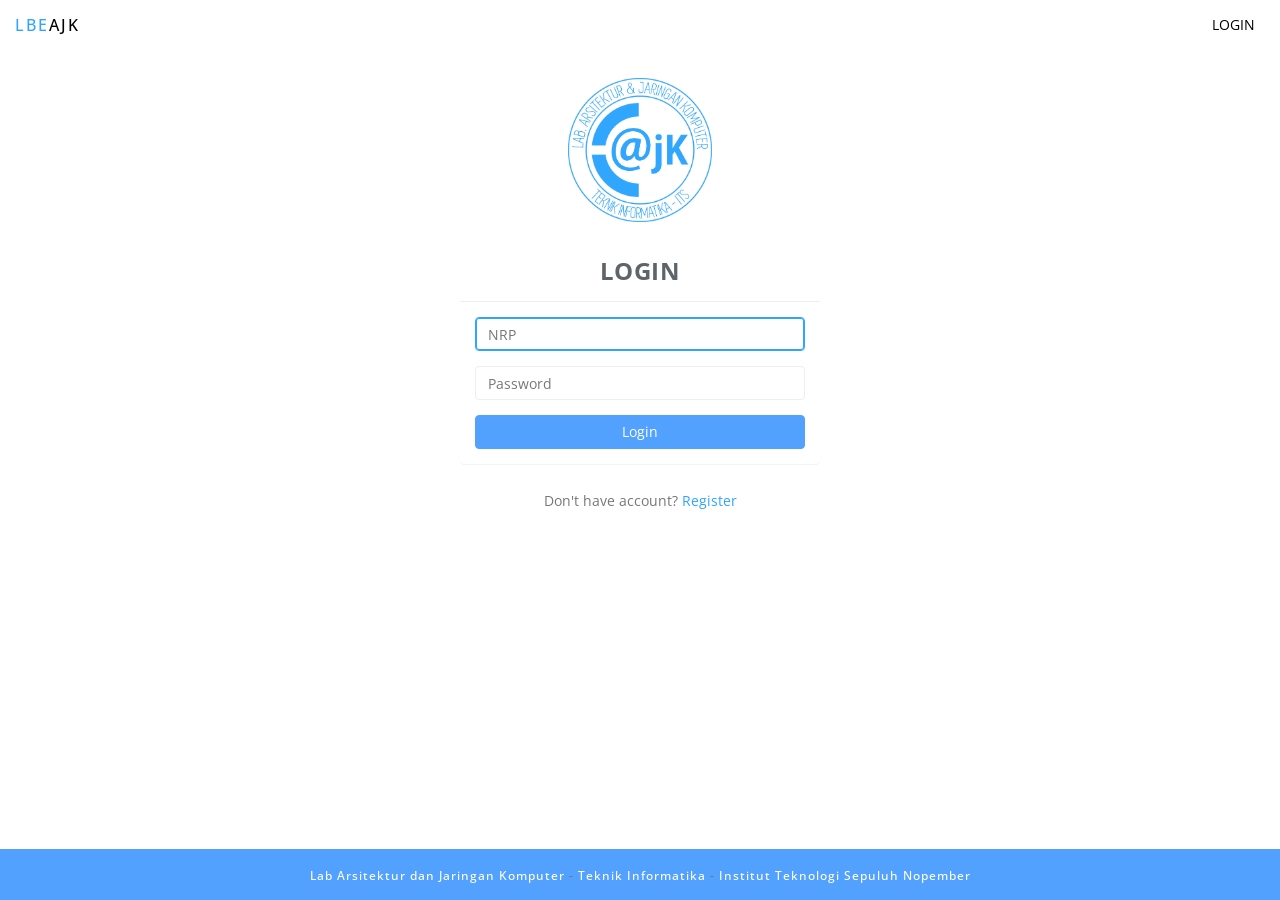
<file: assets/login.html>
<!DOCTYPE html>
<html>
<head>
<meta charset="utf-8">
<meta name="viewport" content="width=device-width, initial-scale=1">
<title>Login Page</title>

<link href="css/bootstrap.min.css" rel="stylesheet">
<link href="css/datepicker3.css" rel="stylesheet">
<link href="css/styles.css" rel="stylesheet">
<link href="https://fonts.googleapis.com/css?family=Open+Sans" rel="stylesheet"> 

<!--[if lt IE 9]>
<script src="js/html5shiv.js"></script>
<script src="js/respond.min.js"></script>
<![endif]-->

</head>

<body>
	<nav class="navbar navbar-inverse navbar-fixed-top" style="background-color: white; " role="navigation">
		<div class="container-fluid">
			<div class="navbar-header" >
				<button type="button" class="navbar-toggle collapsed" data-toggle="collapse" data-target="#sidebar-collapse">
					<span class="sr-only">Toggle navigation</span>
					<span class="icon-bar"></span>
					<span class="icon-bar"></span>
					<span class="icon-bar"></span>
				</button>
				<a class="navbar-brand" style="color: black;" href="#"><span>LBE</span>AJK</a>
				<ul class="user-menu" >
					<li class="dropdown pull-right" >
						<a  style="color:black" href="#" ><svg class="glyph stroked male-user"><use xlink:href="#stroked-male-user" ></use></svg> LOGIN</a>
						</ul>
					</li>
				</ul>
			</div>
							
		</div><!-- /.container-fluid -->
	</nav>
	<div class="container">
		<div class="row">
			<div class="col-md-4 col-md-offset-4 col-sm-4 col-sm-offset-4">
				<div class="logo">
					<center><img style="width:40%; padding-top:2em;padding-bottom:1em" src="image/newajkbluesky.jpg"></center>
				</div>
				<div class="login-panel panel panel-default">
					<center><div class="panel-heading" style="padding-top:0.1em"><h3><b>LOGIN</b></h3></div></center>
					<div class="panel-body">
						<form role="form">
							<fieldset>
								<div class="form-group">
									<input class="form-control" placeholder="NRP" name="NRP" type="text" autofocus="">
								</div>
								<div class="form-group">
									<input class="form-control" placeholder="Password" name="password" type="password" value="">
								</div>
							<!-- 	<div class="checkbox">
									<label>
										<input name="remember" type="checkbox" value="Remember Me">Remember Me
									</label>
								</div> -->
								<center><a href="index.html" class="btn btn-primary" style=" width:100%;">Login</a></center>
							<!-- <a href="register.html" class="btn btn-primary">Register</a>
 -->						</fieldset>
						</form>
					</div>
				</div>
			</div><!-- /.col-->
			<div class="col-sm-4 col-sm-offset-4">
				<!-- <p><h5></h5><a href="register.html">Register</a></p> -->
				<center><p style="margin-top:0.5em">Don't have account? <a href="register.html">Register</a></p>
			
			</div>

		</div><!-- /.row -->	

	</div>
	
	<script src="js/jquery-1.11.1.min.js"></script>
	<script src="js/bootstrap.min.js"></script>
	<script src="js/chart.min.js"></script>
	<script src="js/chart-data.js"></script>
	<script src="js/easypiechart.js"></script>
	<script src="js/easypiechart-data.js"></script>
	<script src="js/bootstrap-datepicker.js"></script>
	<script>
		!function ($) {
			$(document).on("click","ul.nav li.parent > a > span.icon", function(){		  
				$(this).find('em:first').toggleClass("glyphicon-minus");	  
			}); 
			$(".sidebar span.icon").find('em:first').addClass("glyphicon-plus");
		}(window.jQuery);

		$(window).on('resize', function () {
		  if ($(window).width() > 768) $('#sidebar-collapse').collapse('show')
		})
		$(window).on('resize', function () {
		  if ($(window).width() <= 767) $('#sidebar-collapse').collapse('hide')
		})
	</script>

	<div class="navbar-footer" style="background-color: #53A1FE; position: fixed; ">
		<center><p style="margin-top:1em;">
        <a href="http://ajk.if.its.ac.id/" style="color: white">Lab Arsitektur dan Jaringan Komputer</a> - <a href="http://if.its.ac.id/" style="color: white">Teknik Informatika</a> - <a href="http://its.ac.id/" style="color: white">Institut Teknologi Sepuluh Nopember</a></p></center>
	</div>

</body>

</html>
</file>
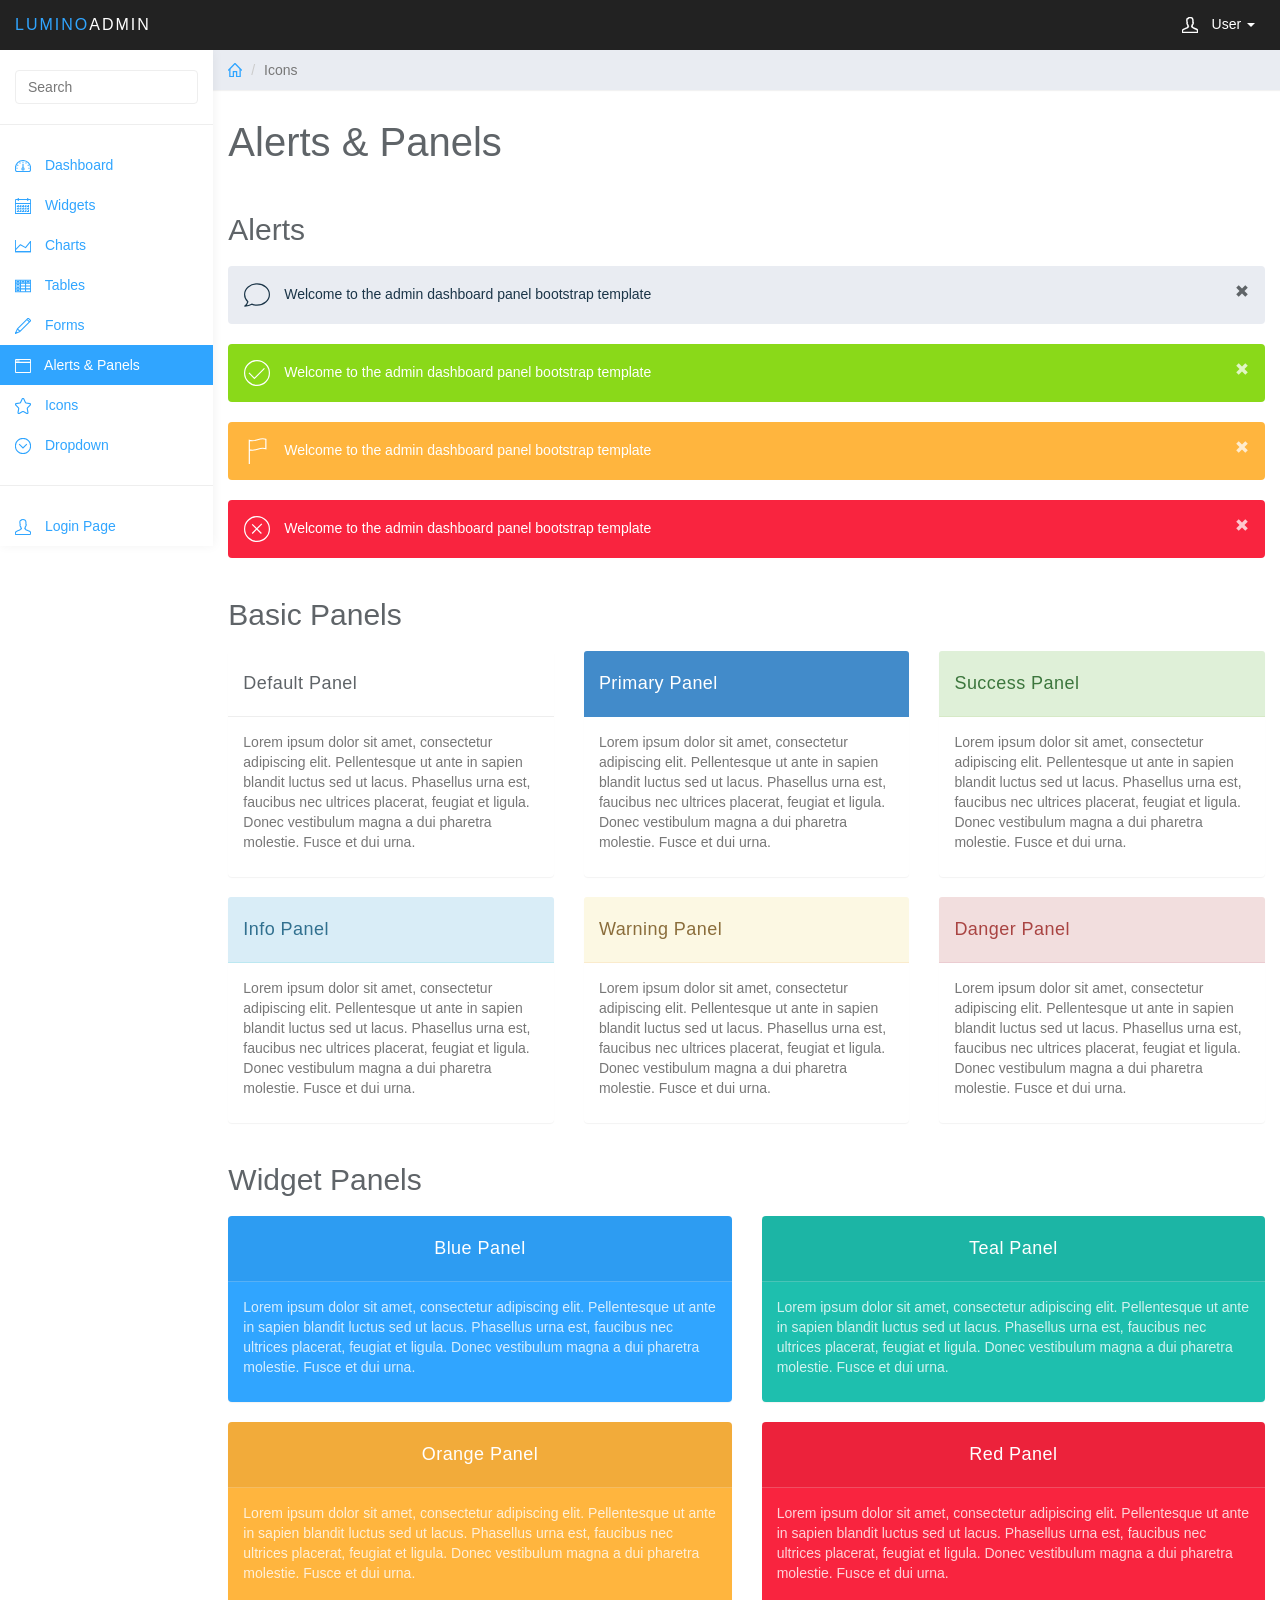
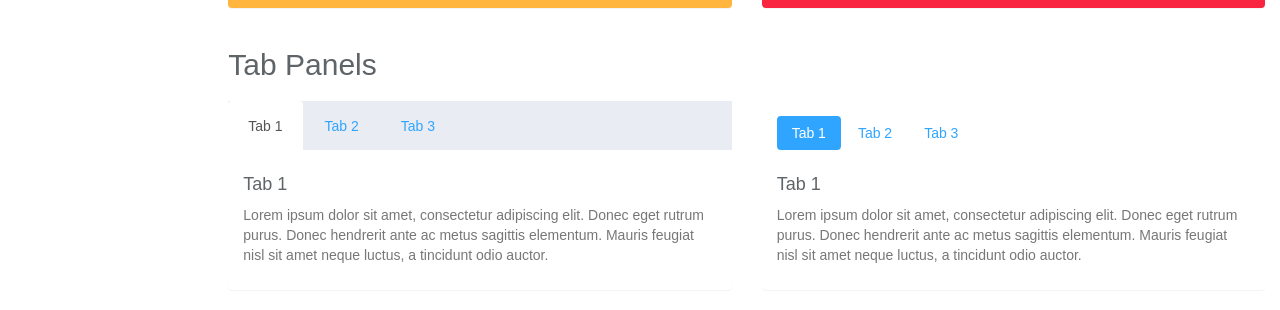
<file: assets/panels.html>
<!DOCTYPE html>
<html>
<head>
<meta charset="utf-8">
<meta name="viewport" content="width=device-width, initial-scale=1">
<title>Lumino - Panels</title>

<link href="css/bootstrap.min.css" rel="stylesheet">
<link href="css/datepicker3.css" rel="stylesheet">
<link href="css/styles.css" rel="stylesheet">

<!--Icons-->
<script src="js/lumino.glyphs.js"></script>

<!--[if lt IE 9]>
<script src="js/html5shiv.js"></script>
<script src="js/respond.min.js"></script>
<![endif]-->

</head>

<body>
	<nav class="navbar navbar-inverse navbar-fixed-top" role="navigation">
		<div class="container-fluid">
			<div class="navbar-header">
				<button type="button" class="navbar-toggle collapsed" data-toggle="collapse" data-target="#sidebar-collapse">
					<span class="sr-only">Toggle navigation</span>
					<span class="icon-bar"></span>
					<span class="icon-bar"></span>
					<span class="icon-bar"></span>
				</button>
				<a class="navbar-brand" href="#"><span>Lumino</span>Admin</a>
				<ul class="user-menu">
					<li class="dropdown pull-right">
						<a href="#" class="dropdown-toggle" data-toggle="dropdown"><svg class="glyph stroked male-user"><use xlink:href="#stroked-male-user"></use></svg> User <span class="caret"></span></a>
						<ul class="dropdown-menu" role="menu">
							<li><a href="#"><svg class="glyph stroked male-user"><use xlink:href="#stroked-male-user"></use></svg> Profile</a></li>
							<li><a href="#"><svg class="glyph stroked gear"><use xlink:href="#stroked-gear"></use></svg> Settings</a></li>
							<li><a href="#"><svg class="glyph stroked cancel"><use xlink:href="#stroked-cancel"></use></svg> Logout</a></li>
						</ul>
					</li>
				</ul>
			</div>
							
		</div><!-- /.container-fluid -->
	</nav>
		
	<div id="sidebar-collapse" class="col-sm-3 col-lg-2 sidebar">
		<form role="search">
			<div class="form-group">
				<input type="text" class="form-control" placeholder="Search">
			</div>
		</form>
		<ul class="nav menu">
			<li><a href="index.html"><svg class="glyph stroked dashboard-dial"><use xlink:href="#stroked-dashboard-dial"></use></svg> Dashboard</a></li>
			<li><a href="widgets.html"><svg class="glyph stroked calendar"><use xlink:href="#stroked-calendar"></use></svg> Widgets</a></li>
			<li><a href="charts.html"><svg class="glyph stroked line-graph"><use xlink:href="#stroked-line-graph"></use></svg> Charts</a></li>
			<li><a href="tables.html"><svg class="glyph stroked table"><use xlink:href="#stroked-table"></use></svg> Tables</a></li>
			<li><a href="forms.html"><svg class="glyph stroked pencil"><use xlink:href="#stroked-pencil"></use></svg> Forms</a></li>
			<li class="active"><a href="panels.html"><svg class="glyph stroked app-window"><use xlink:href="#stroked-app-window"></use></svg> Alerts &amp; Panels</a></li>
			<li><a href="icons.html"><svg class="glyph stroked star"><use xlink:href="#stroked-star"></use></svg> Icons</a></li>
			<li class="parent ">
				<a href="#">
					<span data-toggle="collapse" href="#sub-item-1"><svg class="glyph stroked chevron-down"><use xlink:href="#stroked-chevron-down"></use></svg></span> Dropdown 
				</a>
				<ul class="children collapse" id="sub-item-1">
					<li>
						<a class="" href="#">
							<svg class="glyph stroked chevron-right"><use xlink:href="#stroked-chevron-right"></use></svg> Sub Item 1
						</a>
					</li>
					<li>
						<a class="" href="#">
							<svg class="glyph stroked chevron-right"><use xlink:href="#stroked-chevron-right"></use></svg> Sub Item 2
						</a>
					</li>
					<li>
						<a class="" href="#">
							<svg class="glyph stroked chevron-right"><use xlink:href="#stroked-chevron-right"></use></svg> Sub Item 3
						</a>
					</li>
				</ul>
			</li>
			<li role="presentation" class="divider"></li>
			<li><a href="login.html"><svg class="glyph stroked male-user"><use xlink:href="#stroked-male-user"></use></svg> Login Page</a></li>
		</ul>

	</div><!--/.sidebar-->
		
	<div class="col-sm-9 col-sm-offset-3 col-lg-10 col-lg-offset-2 main">			
		<div class="row">
			<ol class="breadcrumb">
				<li><a href="#"><svg class="glyph stroked home"><use xlink:href="#stroked-home"></use></svg></a></li>
				<li class="active">Icons</li>
			</ol>
		</div><!--/.row-->
		
		<div class="row">
			<div class="col-lg-12">
				<h1 class="page-header">Alerts &amp; Panels</h1>
			</div>
		</div><!--/.row-->
				
		
		<div class="row">
			<div class="col-lg-12">
				<h2>Alerts</h2>
				<div class="alert bg-primary" role="alert">
					<svg class="glyph stroked empty-message"><use xlink:href="#stroked-empty-message"></use></svg> Welcome to the admin dashboard panel bootstrap template <a href="#" class="pull-right"><span class="glyphicon glyphicon-remove"></span></a>
				</div>
				<div class="alert bg-success" role="alert">
					<svg class="glyph stroked checkmark"><use xlink:href="#stroked-checkmark"></use></svg> Welcome to the admin dashboard panel bootstrap template <a href="#" class="pull-right"><span class="glyphicon glyphicon-remove"></span></a>
				</div>
				<div class="alert bg-warning" role="alert">
					<svg class="glyph stroked flag"><use xlink:href="#stroked-flag"></use></svg> Welcome to the admin dashboard panel bootstrap template <a href="#" class="pull-right"><span class="glyphicon glyphicon-remove"></span></a>
				</div>
				<div class="alert bg-danger" role="alert">
					<svg class="glyph stroked cancel"><use xlink:href="#stroked-cancel"></use></svg> Welcome to the admin dashboard panel bootstrap template <a href="#" class="pull-right"><span class="glyphicon glyphicon-remove"></span></a>
				</div>
			</div>
		</div><!--/.row-->		
		
		
		<div class="row">
			<div class="col-lg-12">
				<h2>Basic Panels</h2>
			</div>
			<div class="col-md-4">
				<div class="panel panel-default">
					<div class="panel-heading">
						Default Panel
					</div>
					<div class="panel-body">
						<p>Lorem ipsum dolor sit amet, consectetur adipiscing elit. Pellentesque ut ante in sapien blandit luctus sed ut lacus. Phasellus urna est, faucibus nec ultrices placerat, feugiat et ligula. Donec vestibulum magna a dui pharetra molestie. Fusce et dui urna.</p>
					</div>
				</div>
			</div>
			
			<div class="col-md-4">
				<div class="panel panel-primary">
					<div class="panel-heading">
						Primary Panel
					</div>
					<div class="panel-body">
						<p>Lorem ipsum dolor sit amet, consectetur adipiscing elit. Pellentesque ut ante in sapien blandit luctus sed ut lacus. Phasellus urna est, faucibus nec ultrices placerat, feugiat et ligula. Donec vestibulum magna a dui pharetra molestie. Fusce et dui urna.</p>
					</div>
				</div>
			</div>
			
			<div class="col-md-4">
				<div class="panel panel-success">
					<div class="panel-heading">
						Success Panel
					</div>
					<div class="panel-body">
						<p>Lorem ipsum dolor sit amet, consectetur adipiscing elit. Pellentesque ut ante in sapien blandit luctus sed ut lacus. Phasellus urna est, faucibus nec ultrices placerat, feugiat et ligula. Donec vestibulum magna a dui pharetra molestie. Fusce et dui urna.</p>
					</div>
				</div>
			</div>
			
		</div><!-- /.row -->
			
		<div class="row">
			<div class="col-md-4">
				<div class="panel panel-info">
					<div class="panel-heading">
						Info Panel
					</div>
					<div class="panel-body">
						<p>Lorem ipsum dolor sit amet, consectetur adipiscing elit. Pellentesque ut ante in sapien blandit luctus sed ut lacus. Phasellus urna est, faucibus nec ultrices placerat, feugiat et ligula. Donec vestibulum magna a dui pharetra molestie. Fusce et dui urna.</p>
					</div>
				</div>
			</div>

			<div class="col-md-4">
				<div class="panel panel-warning">
					<div class="panel-heading">
						Warning Panel
					</div>
					<div class="panel-body">
						<p>Lorem ipsum dolor sit amet, consectetur adipiscing elit. Pellentesque ut ante in sapien blandit luctus sed ut lacus. Phasellus urna est, faucibus nec ultrices placerat, feugiat et ligula. Donec vestibulum magna a dui pharetra molestie. Fusce et dui urna.</p>
					</div>
				</div>
			</div>

			<div class="col-md-4">
				<div class="panel panel-danger">
					<div class="panel-heading">
						Danger Panel
					</div>
					<div class="panel-body">
						<p>Lorem ipsum dolor sit amet, consectetur adipiscing elit. Pellentesque ut ante in sapien blandit luctus sed ut lacus. Phasellus urna est, faucibus nec ultrices placerat, feugiat et ligula. Donec vestibulum magna a dui pharetra molestie. Fusce et dui urna.</p>
					</div>
				</div>
			</div>
			
		</div><!-- /.row -->
		
		
		
		
		<div class="row">
			<div class="col-lg-12">
				<h2>Widget Panels</h2>
			</div>
			
			<div class="col-md-6">
				<div class="panel panel-blue">
					<div class="panel-heading dark-overlay">Blue Panel</div>
					<div class="panel-body">
						<p>Lorem ipsum dolor sit amet, consectetur adipiscing elit. Pellentesque ut ante in sapien blandit luctus sed ut lacus. Phasellus urna est, faucibus nec ultrices placerat, feugiat et ligula. Donec vestibulum magna a dui pharetra molestie. Fusce et dui urna.</p>
					</div>
				</div>
			</div><!--/.col-->
			
			<div class="col-md-6">
				<div class="panel panel-teal">
					<div class="panel-heading dark-overlay">Teal Panel</div>
					<div class="panel-body">
						<p>Lorem ipsum dolor sit amet, consectetur adipiscing elit. Pellentesque ut ante in sapien blandit luctus sed ut lacus. Phasellus urna est, faucibus nec ultrices placerat, feugiat et ligula. Donec vestibulum magna a dui pharetra molestie. Fusce et dui urna.</p>
					</div>
				</div>
			</div><!--/.col-->
			
			<div class="col-md-6">
				<div class="panel panel-orange">
					<div class="panel-heading dark-overlay">Orange Panel</div>
					<div class="panel-body">
						<p>Lorem ipsum dolor sit amet, consectetur adipiscing elit. Pellentesque ut ante in sapien blandit luctus sed ut lacus. Phasellus urna est, faucibus nec ultrices placerat, feugiat et ligula. Donec vestibulum magna a dui pharetra molestie. Fusce et dui urna.</p>
					</div>
				</div>
			</div><!--/.col-->
			
			<div class="col-md-6">
				<div class="panel panel-red">
					<div class="panel-heading dark-overlay">Red Panel</div>
					<div class="panel-body">
						<p>Lorem ipsum dolor sit amet, consectetur adipiscing elit. Pellentesque ut ante in sapien blandit luctus sed ut lacus. Phasellus urna est, faucibus nec ultrices placerat, feugiat et ligula. Donec vestibulum magna a dui pharetra molestie. Fusce et dui urna.</p>
					</div>
				</div>
			</div><!--/.col-->
		</div><!--/.row-->	
			
		<div class="row">
			<div class="col-lg-12">
				<h2>Tab Panels</h2>
			</div>
			
			<div class="col-md-6">
				<div class="panel panel-default">
					<div class="panel-body tabs">
						<ul class="nav nav-tabs">
							<li class="active"><a href="#tab1" data-toggle="tab">Tab 1</a></li>
							<li><a href="#tab2" data-toggle="tab">Tab 2</a></li>
							<li><a href="#tab3" data-toggle="tab">Tab 3</a></li>
						</ul>
		
						<div class="tab-content">
							<div class="tab-pane fade in active" id="tab1">
								<h4>Tab 1</h4>
								<p>Lorem ipsum dolor sit amet, consectetur adipiscing elit. Donec eget rutrum purus. Donec hendrerit ante ac metus sagittis elementum. Mauris feugiat nisl sit amet neque luctus, a tincidunt odio auctor. </p>
							</div>
							<div class="tab-pane fade" id="tab2">
								<h4>Tab 2</h4>
								<p>Lorem ipsum dolor sit amet, consectetur adipiscing elit. Donec eget rutrum purus. Donec hendrerit ante ac metus sagittis elementum. Mauris feugiat nisl sit amet neque luctus, a tincidunt odio auctor. </p>
							</div>
							<div class="tab-pane fade" id="tab3">
								<h4>Tab 3</h4>
								<p>Lorem ipsum dolor sit amet, consectetur adipiscing elit. Donec eget rutrum purus. Donec hendrerit ante ac metus sagittis elementum. Mauris feugiat nisl sit amet neque luctus, a tincidunt odio auctor. </p>
							</div>
						</div>
					</div>
				</div><!--/.panel-->
			</div><!--/.col-->
			
			<div class="col-md-6">
				<div class="panel panel-default">
					<div class="panel-body tabs">
					
						<ul class="nav nav-pills">
							<li class="active"><a href="#pilltab1" data-toggle="tab">Tab 1</a></li>
							<li><a href="#pilltab2" data-toggle="tab">Tab 2</a></li>
							<li><a href="#pilltab3" data-toggle="tab">Tab 3</a></li>
						</ul>
		
						<div class="tab-content">
							<div class="tab-pane fade in active" id="pilltab1">
								<h4>Tab 1</h4>
								<p>Lorem ipsum dolor sit amet, consectetur adipiscing elit. Donec eget rutrum purus. Donec hendrerit ante ac metus sagittis elementum. Mauris feugiat nisl sit amet neque luctus, a tincidunt odio auctor. </p>
							</div>
							<div class="tab-pane fade" id="pilltab2">
								<h4>Tab 2</h4>
								<p>Lorem ipsum dolor sit amet, consectetur adipiscing elit. Donec eget rutrum purus. Donec hendrerit ante ac metus sagittis elementum. Mauris feugiat nisl sit amet neque luctus, a tincidunt odio auctor. </p>
							</div>
							<div class="tab-pane fade" id="pilltab3">
								<h4>Tab 3</h4>
								<p>Lorem ipsum dolor sit amet, consectetur adipiscing elit. Donec eget rutrum purus. Donec hendrerit ante ac metus sagittis elementum. Mauris feugiat nisl sit amet neque luctus, a tincidunt odio auctor. </p>
							</div>
						</div>
					</div>
				</div><!--/.panel-->
			</div><!-- /.col-->
			
		</div><!-- /.row -->
		
	</div><!--/.main-->

	<script src="js/jquery-1.11.1.min.js"></script>
	<script src="js/bootstrap.min.js"></script>
	<script src="js/chart.min.js"></script>
	<script src="js/chart-data.js"></script>
	<script src="js/easypiechart.js"></script>
	<script src="js/easypiechart-data.js"></script>
	<script src="js/bootstrap-datepicker.js"></script>
	<script>
		!function ($) {
			$(document).on("click","ul.nav li.parent > a > span.icon", function(){		  
				$(this).find('em:first').toggleClass("glyphicon-minus");	  
			}); 
			$(".sidebar span.icon").find('em:first').addClass("glyphicon-plus");
		}(window.jQuery);

		$(window).on('resize', function () {
		  if ($(window).width() > 768) $('#sidebar-collapse').collapse('show')
		})
		$(window).on('resize', function () {
		  if ($(window).width() <= 767) $('#sidebar-collapse').collapse('hide')
		})
	</script>	
</body>

</html>
</file>
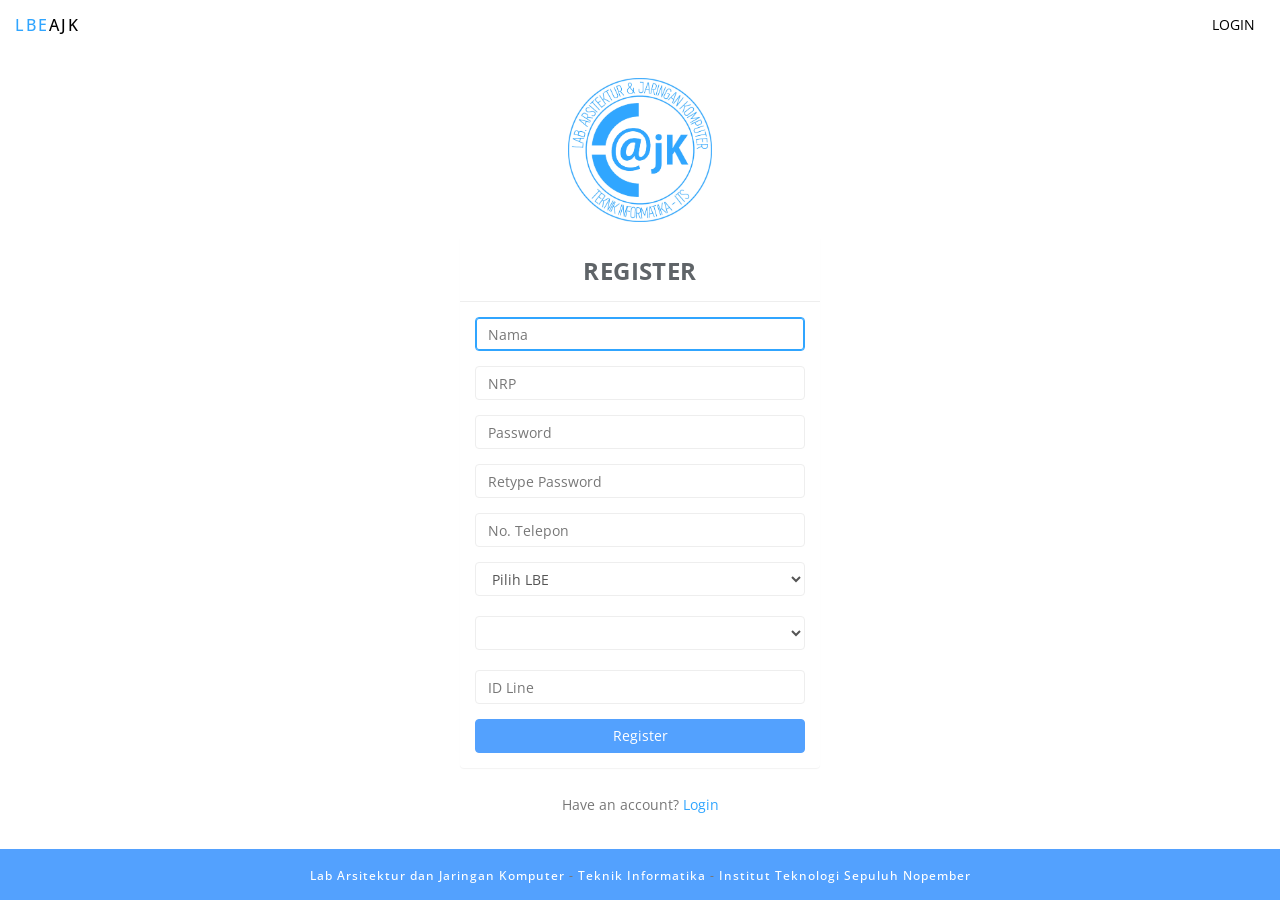
<file: assets/register.html>
<!DOCTYPE html>
<html>
<head>
<meta charset="utf-8">
<meta name="viewport" content="width=device-width, initial-scale=1">
<title>Register Page</title>

<link href="css/bootstrap.min.css" rel="stylesheet">
<link href="css/datepicker3.css" rel="stylesheet">
<link href="css/styles.css" rel="stylesheet">

<script src="http://ajax.googleapis.com/ajax/libs/jquery/1.11.1/jquery.min.js"></script>
<link href="https://fonts.googleapis.com/css?family=Open+Sans" rel="stylesheet"> 
<!-- <script type="text/javascript" src="/js/select_jquery.js"></script>
 -->
<!--[if lt IE 9]>
<script src="js/html5shiv.js"></script>
<script src="js/respond.min.js"></script>
<![endif]-->

</head>

<body>
	<nav class="navbar navbar-inverse navbar-fixed-top" style="background-color: white;" role="navigation">
		<div class="container-fluid">
			<div class="navbar-header" >
				<button type="button" class="navbar-toggle collapsed" data-toggle="collapse" data-target="#sidebar-collapse">
					<span class="sr-only">Toggle navigation</span>
					<span class="icon-bar"></span>
					<span class="icon-bar"></span>
					<span class="icon-bar"></span>
				</button>
				<a class="navbar-brand" style="color:black" href="#"><span>LBE</span>AJK</a>
				<ul class="user-menu">
					<li class="dropdown pull-right">
						<a  style="color:black" href="#" ><svg class="glyph stroked male-user"><use xlink:href="#stroked-male-user" ></use></svg> LOGIN</a>
						
						</ul>
					</li>
				</ul>
			</div>
							
		</div><!-- /.container-fluid -->
	</nav>
	<div class="container">
		<div class="row">
			<div class="col-md-4 col-md-offset-4 col-sm-4 col-sm-offset-4">
				<div class="logo">
					<center><img style="width:40%; padding-top:2em;padding-bottom:1em" src="image/newajkbluesky.jpg"></center>
				</div>
				<div class="login-panel panel panel-default">
					<center><div class="panel-heading" style="padding-top:0.1em"><h3><b>REGISTER</b></h3></div></center>
					<div class="panel-body">
						<form role="form">
							<fieldset>
								<div class="form-group">
									<input class="form-control" placeholder="Nama" name="nama" type="text" autofocus="">
								</div>
								<div class="form-group">
									<input class="form-control" placeholder="NRP" name="nrp" type="text" autofocus="">
								</div>
                                <div class="form-group">
                                    <input class="form-control" placeholder="Password" name="password" type="password" value="">
                                </div>
                                <div class="form-group">
                                    <input class="form-control" placeholder="Retype Password" name="retype-password" type="password" value="">
                                </div>
								<div class="form-group">
									<input class="form-control" placeholder="No. Telepon" name="telepon" type="text" autofocus="">
								</div>
								<!-- <label style="padding-left: 0.9em;"><h5>Pilih LBE :</h5></label> -->
								<div class="pilihlbe" >
									<select id="lbe" class="form-control" >
									<option>Pilih LBE</option>
									<option>AJK</option>
									<option>LP</option>
									<option>MI</option>
									</select><br>
									<!-- <label style="padding-left: 0.9em;"><h5>Pilih Bidang :</h5></label> -->
									<select id="bidangminat" class="form-control">
								<!-- Dependent Select option field -->
									</select>
								</div>
								
								
								<div class="form-group">
									<br><input class="form-control" placeholder="ID Line" name="line" type="text" autofocus="">
								</div>
								<a href="register.html" class="btn btn-primary" style="width:100%">Register</a>
							</fieldset>
						</form>
					</div>
				</div>
			</div><!-- /.col-->
			<div class="col-sm-4 col-sm-offset-4">
				<center><p style="margin-top:0.5em">Have an account? <a href="login.html">Login</a></p></center>
			</div>
		</div><!-- /.row -->	
	</div>
		
		

	<script src="js/jquery-1.11.1.min.js"></script>
	<script src="js/bootstrap.min.js"></script>
	<script src="js/chart.min.js"></script>
	<script src="js/chart-data.js"></script>
	<script src="js/easypiechart.js"></script>
	<script src="js/easypiechart-data.js"></script>
	<script src="js/bootstrap-datepicker.js"></script>
	<script>
		!function ($) {
			$(document).on("click","ul.nav li.parent > a > span.icon", function(){		  
				$(this).find('em:first').toggleClass("glyphicon-minus");	  
			}); 
			$(".sidebar span.icon").find('em:first').addClass("glyphicon-plus");
		}(window.jQuery);

		$(window).on('resize', function () {
		  if ($(window).width() > 768) $('#sidebar-collapse').collapse('show')
		})
		$(window).on('resize', function () {
		  if ($(window).width() <= 767) $('#sidebar-collapse').collapse('hide')
		})

		$(document).ready(function() {
// Initializing arrays with city names.
		var AJK = [
		{display: "Washington, D.C.",value: "WashingtonDC"},
		{display: "California",value: "California"}];

		// Function executes on change of first select option field.
		$("#lbe").change(function() {
		var select = $("#lbe option:selected").val();
		switch (select) {
		case "AJK":
		bidangminat(AJK);
		break;
		default:
		$("#bidangminat").empty();
		$("#bidangminat").append("<option>Pilih Bidang</option>");
		break;
		}
		});
		// Function To List out Cities in Second Select tags
		function bidangminat(arr) {
		$("#bidangminat").empty(); //To reset cities
		$("#bidangminat").append("<option>Pilih Bidang</option>");
		$(arr).each(function(i) { //to list cities
		$("#bidangminat").append("<option value=\"" + arr[i].value + "\">" + arr[i].display + "</option>")
		});
		}
		});
	</script>

	<div class="navbar-footer" style="background-color: #53A1FE">
		<center><p style="margin-top:1em;">
        <a href="http://ajk.if.its.ac.id/" style="color: white">Lab Arsitektur dan Jaringan Komputer</a> - <a href="http://if.its.ac.id/" style="color: white">Teknik Informatika</a> - <a href="http://its.ac.id/" style="color: white">Institut Teknologi Sepuluh Nopember</a></p></center>
	</div>

</body>

</html>
</file>
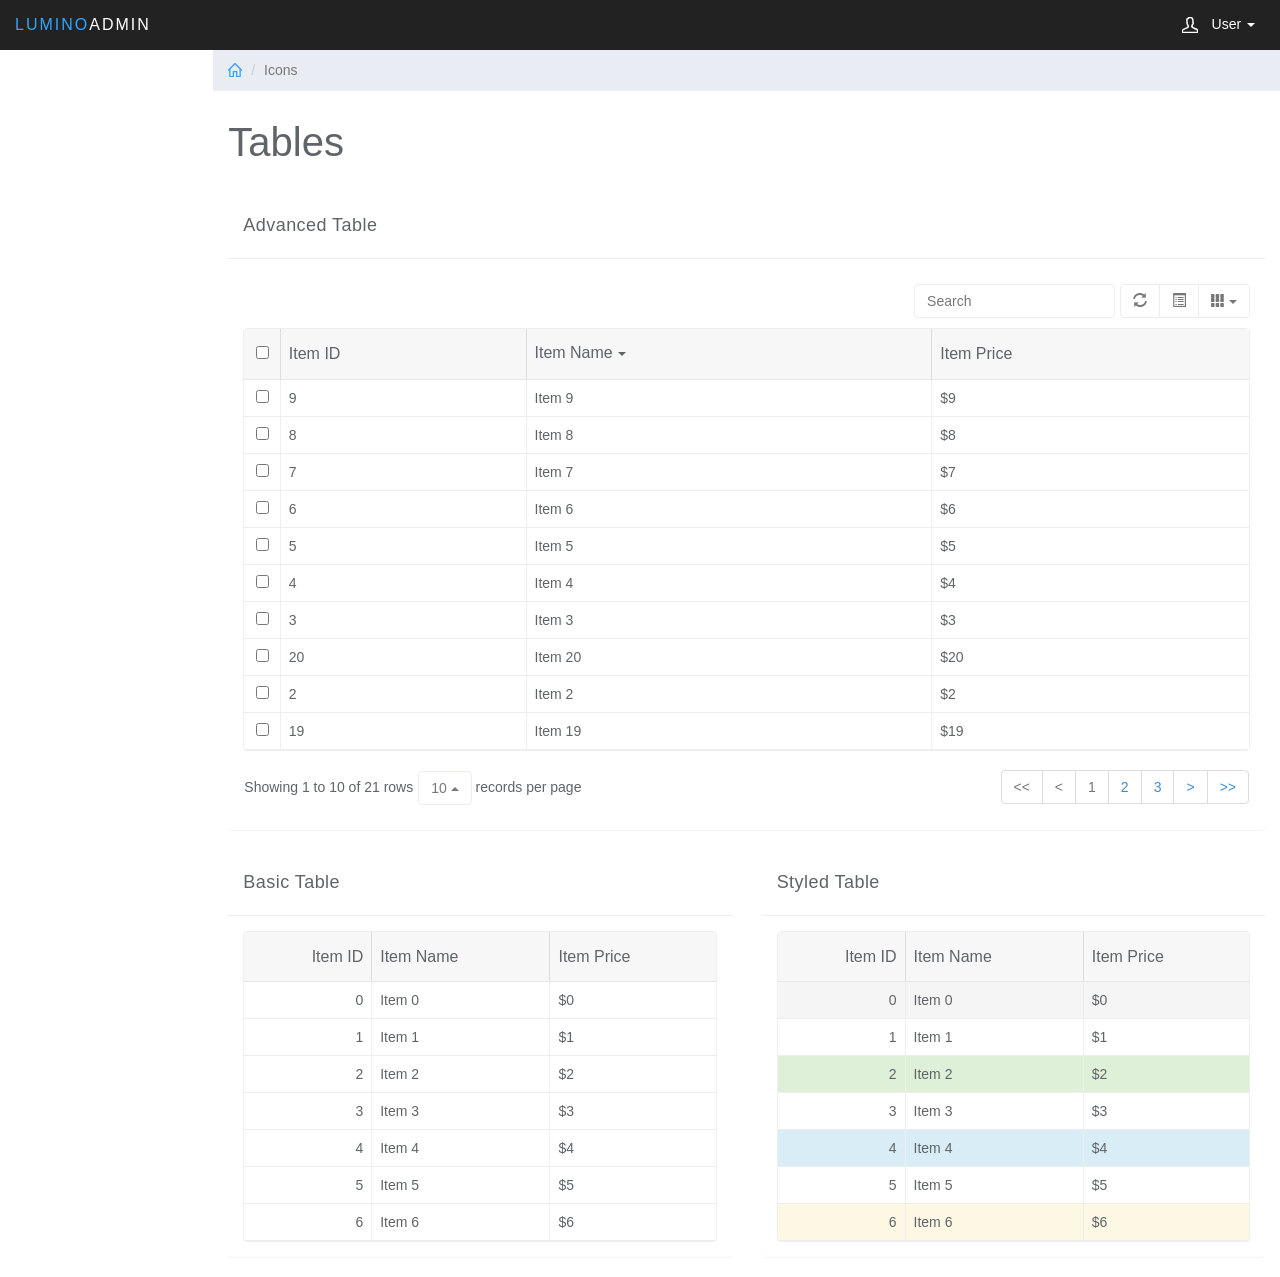
<file: assets/tables.html>
<!DOCTYPE html>
<html>
<head>
<meta charset="utf-8">
<meta name="viewport" content="width=device-width, initial-scale=1">
<title>Lumino - Tables</title>

<link href="css/bootstrap.min.css" rel="stylesheet">
<link href="css/datepicker3.css" rel="stylesheet">
<link href="css/bootstrap-table.css" rel="stylesheet">
<link href="css/styles.css" rel="stylesheet">

<!--Icons-->
<script src="js/lumino.glyphs.js"></script>

<!--[if lt IE 9]>
<script src="js/html5shiv.js"></script>
<script src="js/respond.min.js"></script>
<![endif]-->

</head>

<body>
	<nav class="navbar navbar-inverse navbar-fixed-top" role="navigation">
		<div class="container-fluid">
			<div class="navbar-header">
				<button type="button" class="navbar-toggle collapsed" data-toggle="collapse" data-target="#sidebar-collapse">
					<span class="sr-only">Toggle navigation</span>
					<span class="icon-bar"></span>
					<span class="icon-bar"></span>
					<span class="icon-bar"></span>
				</button>
				<a class="navbar-brand" href="#"><span>Lumino</span>Admin</a>
				<ul class="user-menu">
					<li class="dropdown pull-right">
						<a href="#" class="dropdown-toggle" data-toggle="dropdown"><svg class="glyph stroked male-user"><use xlink:href="#stroked-male-user"></use></svg> User <span class="caret"></span></a>
						<ul class="dropdown-menu" role="menu">
							<li><a href="#"><svg class="glyph stroked male-user"><use xlink:href="#stroked-male-user"></use></svg> Profile</a></li>
							<li><a href="#"><svg class="glyph stroked gear"><use xlink:href="#stroked-gear"></use></svg> Settings</a></li>
							<li><a href="#"><svg class="glyph stroked cancel"><use xlink:href="#stroked-cancel"></use></svg> Logout</a></li>
						</ul>
					</li>
				</ul>
			</div>
							
		</div><!-- /.container-fluid -->
	</nav>
		
	<div id="sidebar-collapse" class="col-sm-3 col-lg-2 sidebar">
		<form role="search">
			<div class="form-group">
				<input type="text" class="form-control" placeholder="Search">
			</div>
		</form>
		<ul class="nav menu">
			<li><a href="index.html"><svg class="glyph stroked dashboard-dial"><use xlink:href="#stroked-dashboard-dial"></use></svg> Dashboard</a></li>
			<li><a href="widgets.html"><svg class="glyph stroked calendar"><use xlink:href="#stroked-calendar"></use></svg> Widgets</a></li>
			<li><a href="charts.html"><svg class="glyph stroked line-graph"><use xlink:href="#stroked-line-graph"></use></svg> Charts</a></li>
			<li class="active"><a href="tables.html"><svg class="glyph stroked table"><use xlink:href="#stroked-table"></use></svg> Tables</a></li>
			<li><a href="forms.html"><svg class="glyph stroked pencil"><use xlink:href="#stroked-pencil"></use></svg> Forms</a></li>
			<li><a href="panels.html"><svg class="glyph stroked app-window"><use xlink:href="#stroked-app-window"></use></svg> Alerts &amp; Panels</a></li>
			<li><a href="icons.html"><svg class="glyph stroked star"><use xlink:href="#stroked-star"></use></svg> Icons</a></li>
			<li class="parent ">
				<a href="#">
					<span data-toggle="collapse" href="#sub-item-1"><svg class="glyph stroked chevron-down"><use xlink:href="#stroked-chevron-down"></use></svg></span> Dropdown 
				</a>
				<ul class="children collapse" id="sub-item-1">
					<li>
						<a class="" href="#">
							<svg class="glyph stroked chevron-right"><use xlink:href="#stroked-chevron-right"></use></svg> Sub Item 1
						</a>
					</li>
					<li>
						<a class="" href="#">
							<svg class="glyph stroked chevron-right"><use xlink:href="#stroked-chevron-right"></use></svg> Sub Item 2
						</a>
					</li>
					<li>
						<a class="" href="#">
							<svg class="glyph stroked chevron-right"><use xlink:href="#stroked-chevron-right"></use></svg> Sub Item 3
						</a>
					</li>
				</ul>
			</li>
			<li role="presentation" class="divider"></li>
			<li><a href="login.html"><svg class="glyph stroked male-user"><use xlink:href="#stroked-male-user"></use></svg> Login Page</a></li>
		</ul>

	</div><!--/.sidebar-->
		
	<div class="col-sm-9 col-sm-offset-3 col-lg-10 col-lg-offset-2 main">			
		<div class="row">
			<ol class="breadcrumb">
				<li><a href="#"><svg class="glyph stroked home"><use xlink:href="#stroked-home"></use></svg></a></li>
				<li class="active">Icons</li>
			</ol>
		</div><!--/.row-->
		
		<div class="row">
			<div class="col-lg-12">
				<h1 class="page-header">Tables</h1>
			</div>
		</div><!--/.row-->
				
		
		<div class="row">
			<div class="col-lg-12">
				<div class="panel panel-default">
					<div class="panel-heading">Advanced Table</div>
					<div class="panel-body">
						<table data-toggle="table" data-url="tables/data1.json"  data-show-refresh="true" data-show-toggle="true" data-show-columns="true" data-search="true" data-select-item-name="toolbar1" data-pagination="true" data-sort-name="name" data-sort-order="desc">
						    <thead>
						    <tr>
						        <th data-field="state" data-checkbox="true" >Item ID</th>
						        <th data-field="id" data-sortable="true">Item ID</th>
						        <th data-field="name"  data-sortable="true">Item Name</th>
						        <th data-field="price" data-sortable="true">Item Price</th>
						    </tr>
						    </thead>
						</table>
					</div>
				</div>
			</div>
		</div><!--/.row-->	
		<div class="row">
			<div class="col-md-6">
				<div class="panel panel-default">
					<div class="panel-heading">Basic Table</div>
					<div class="panel-body">
						<table data-toggle="table" data-url="tables/data2.json" >
						    <thead>
						    <tr>
						        <th data-field="id" data-align="right">Item ID</th>
						        <th data-field="name">Item Name</th>
						        <th data-field="price">Item Price</th>
						    </tr>
						    </thead>
						</table>
					</div>
				</div>
			</div>
			<div class="col-md-6">
				<div class="panel panel-default">
					<div class="panel-heading">Styled Table</div>
					<div class="panel-body">
						<table data-toggle="table" id="table-style" data-url="tables/data2.json" data-row-style="rowStyle">
						    <thead>
						    <tr>
						        <th data-field="id" data-align="right" >Item ID</th>
						        <th data-field="name" >Item Name</th>
						        <th data-field="price" >Item Price</th>
						    </tr>
						    </thead>
						</table>
						<script>
						    $(function () {
						        $('#hover, #striped, #condensed').click(function () {
						            var classes = 'table';
						
						            if ($('#hover').prop('checked')) {
						                classes += ' table-hover';
						            }
						            if ($('#condensed').prop('checked')) {
						                classes += ' table-condensed';
						            }
						            $('#table-style').bootstrapTable('destroy')
						                .bootstrapTable({
						                    classes: classes,
						                    striped: $('#striped').prop('checked')
						                });
						        });
						    });
						
						    function rowStyle(row, index) {
						        var classes = ['active', 'success', 'info', 'warning', 'danger'];
						
						        if (index % 2 === 0 && index / 2 < classes.length) {
						            return {
						                classes: classes[index / 2]
						            };
						        }
						        return {};
						    }
						</script>
					</div>
				</div>
			</div>
		</div><!--/.row-->	
		
		
	</div><!--/.main-->

	<script src="js/jquery-1.11.1.min.js"></script>
	<script src="js/bootstrap.min.js"></script>
	<script src="js/chart.min.js"></script>
	<script src="js/chart-data.js"></script>
	<script src="js/easypiechart.js"></script>
	<script src="js/easypiechart-data.js"></script>
	<script src="js/bootstrap-datepicker.js"></script>
	<script src="js/bootstrap-table.js"></script>
	<script>
		!function ($) {
			$(document).on("click","ul.nav li.parent > a > span.icon", function(){		  
				$(this).find('em:first').toggleClass("glyphicon-minus");	  
			}); 
			$(".sidebar span.icon").find('em:first').addClass("glyphicon-plus");
		}(window.jQuery);

		$(window).on('resize', function () {
		  if ($(window).width() > 768) $('#sidebar-collapse').collapse('show')
		})
		$(window).on('resize', function () {
		  if ($(window).width() <= 767) $('#sidebar-collapse').collapse('hide')
		})
	</script>	
</body>

</html>
</file>
<file: assets/css/datepicker3.css>
/*!
 * Datepicker for Bootstrap
 *
 * Copyright 2012 Stefan Petre
 * Improvements by Andrew Rowls
 * Licensed under the Apache License v2.0
 * http://www.apache.org/licenses/LICENSE-2.0
 *
 */
.datepicker {
  padding: 4px;
  border-radius: 4px;
  direction: ltr;
  /*.dow {
		border-top: 1px solid #ddd !important;
	}*/
}
.datepicker-inline {
  width: 220px;
}
.datepicker.datepicker-rtl {
  direction: rtl;
}
.datepicker.datepicker-rtl table tr td span {
  float: right;
}
.datepicker-dropdown {
  top: 0;
  left: 0;
}
.datepicker-dropdown:before {
  content: '';
  display: inline-block;
  border-left: 7px solid transparent;
  border-right: 7px solid transparent;
  border-bottom: 7px solid #ccc;
  border-top: 0;
  border-bottom-color: rgba(0, 0, 0, 0.2);
  position: absolute;
}
.datepicker-dropdown:after {
  content: '';
  display: inline-block;
  border-left: 6px solid transparent;
  border-right: 6px solid transparent;
  border-bottom: 6px solid #fff;
  border-top: 0;
  position: absolute;
}
.datepicker-dropdown.datepicker-orient-left:before {
  left: 6px;
}
.datepicker-dropdown.datepicker-orient-left:after {
  left: 7px;
}
.datepicker-dropdown.datepicker-orient-right:before {
  right: 6px;
}
.datepicker-dropdown.datepicker-orient-right:after {
  right: 7px;
}
.datepicker-dropdown.datepicker-orient-top:before {
  top: -7px;
}
.datepicker-dropdown.datepicker-orient-top:after {
  top: -6px;
}
.datepicker-dropdown.datepicker-orient-bottom:before {
  bottom: -7px;
  border-bottom: 0;
  border-top: 7px solid #999;
}
.datepicker-dropdown.datepicker-orient-bottom:after {
  bottom: -6px;
  border-bottom: 0;
  border-top: 6px solid #fff;
}
.datepicker > div {
  display: none;
}
.datepicker.days div.datepicker-days {
  display: block;
}
.datepicker.months div.datepicker-months {
  display: block;
}
.datepicker.years div.datepicker-years {
  display: block;
}
.datepicker table {
  margin: 0;
  -webkit-touch-callout: none;
  -webkit-user-select: none;
  -khtml-user-select: none;
  -moz-user-select: none;
  -ms-user-select: none;
  user-select: none;
}
.datepicker table tr td,
.datepicker table tr th {
  text-align: center;
  width: 30px;
  height: 30px;
  border-radius: 4px;
  border: none;
}
.table-striped .datepicker table tr td,
.table-striped .datepicker table tr th {
  background-color: transparent;
}
.datepicker table tr td.day:hover,
.datepicker table tr td.day.focused {
  background: #eeeeee;
  cursor: pointer;
}
.datepicker table tr td.old,
.datepicker table tr td.new {
  color: #999999;
}
.datepicker table tr td.disabled,
.datepicker table tr td.disabled:hover {
  background: none;
  color: #999999;
  cursor: default;
}
.datepicker table tr td.today,
.datepicker table tr td.today:hover,
.datepicker table tr td.today.disabled,
.datepicker table tr td.today.disabled:hover {
  color: #000000;
  background-color: #ffdb99;
  border-color: #ffb733;
}
.datepicker table tr td.today:hover,
.datepicker table tr td.today:hover:hover,
.datepicker table tr td.today.disabled:hover,
.datepicker table tr td.today.disabled:hover:hover,
.datepicker table tr td.today:focus,
.datepicker table tr td.today:hover:focus,
.datepicker table tr td.today.disabled:focus,
.datepicker table tr td.today.disabled:hover:focus,
.datepicker table tr td.today:active,
.datepicker table tr td.today:hover:active,
.datepicker table tr td.today.disabled:active,
.datepicker table tr td.today.disabled:hover:active,
.datepicker table tr td.today.active,
.datepicker table tr td.today:hover.active,
.datepicker table tr td.today.disabled.active,
.datepicker table tr td.today.disabled:hover.active,
.open .dropdown-toggle.datepicker table tr td.today,
.open .dropdown-toggle.datepicker table tr td.today:hover,
.open .dropdown-toggle.datepicker table tr td.today.disabled,
.open .dropdown-toggle.datepicker table tr td.today.disabled:hover {
  color: #000000;
  background-color: #ffcd70;
  border-color: #f59e00;
}
.datepicker table tr td.today:active,
.datepicker table tr td.today:hover:active,
.datepicker table tr td.today.disabled:active,
.datepicker table tr td.today.disabled:hover:active,
.datepicker table tr td.today.active,
.datepicker table tr td.today:hover.active,
.datepicker table tr td.today.disabled.active,
.datepicker table tr td.today.disabled:hover.active,
.open .dropdown-toggle.datepicker table tr td.today,
.open .dropdown-toggle.datepicker table tr td.today:hover,
.open .dropdown-toggle.datepicker table tr td.today.disabled,
.open .dropdown-toggle.datepicker table tr td.today.disabled:hover {
  background-image: none;
}
.datepicker table tr td.today.disabled,
.datepicker table tr td.today:hover.disabled,
.datepicker table tr td.today.disabled.disabled,
.datepicker table tr td.today.disabled:hover.disabled,
.datepicker table tr td.today[disabled],
.datepicker table tr td.today:hover[disabled],
.datepicker table tr td.today.disabled[disabled],
.datepicker table tr td.today.disabled:hover[disabled],
fieldset[disabled] .datepicker table tr td.today,
fieldset[disabled] .datepicker table tr td.today:hover,
fieldset[disabled] .datepicker table tr td.today.disabled,
fieldset[disabled] .datepicker table tr td.today.disabled:hover,
.datepicker table tr td.today.disabled:hover,
.datepicker table tr td.today:hover.disabled:hover,
.datepicker table tr td.today.disabled.disabled:hover,
.datepicker table tr td.today.disabled:hover.disabled:hover,
.datepicker table tr td.today[disabled]:hover,
.datepicker table tr td.today:hover[disabled]:hover,
.datepicker table tr td.today.disabled[disabled]:hover,
.datepicker table tr td.today.disabled:hover[disabled]:hover,
fieldset[disabled] .datepicker table tr td.today:hover,
fieldset[disabled] .datepicker table tr td.today:hover:hover,
fieldset[disabled] .datepicker table tr td.today.disabled:hover,
fieldset[disabled] .datepicker table tr td.today.disabled:hover:hover,
.datepicker table tr td.today.disabled:focus,
.datepicker table tr td.today:hover.disabled:focus,
.datepicker table tr td.today.disabled.disabled:focus,
.datepicker table tr td.today.disabled:hover.disabled:focus,
.datepicker table tr td.today[disabled]:focus,
.datepicker table tr td.today:hover[disabled]:focus,
.datepicker table tr td.today.disabled[disabled]:focus,
.datepicker table tr td.today.disabled:hover[disabled]:focus,
fieldset[disabled] .datepicker table tr td.today:focus,
fieldset[disabled] .datepicker table tr td.today:hover:focus,
fieldset[disabled] .datepicker table tr td.today.disabled:focus,
fieldset[disabled] .datepicker table tr td.today.disabled:hover:focus,
.datepicker table tr td.today.disabled:active,
.datepicker table tr td.today:hover.disabled:active,
.datepicker table tr td.today.disabled.disabled:active,
.datepicker table tr td.today.disabled:hover.disabled:active,
.datepicker table tr td.today[disabled]:active,
.datepicker table tr td.today:hover[disabled]:active,
.datepicker table tr td.today.disabled[disabled]:active,
.datepicker table tr td.today.disabled:hover[disabled]:active,
fieldset[disabled] .datepicker table tr td.today:active,
fieldset[disabled] .datepicker table tr td.today:hover:active,
fieldset[disabled] .datepicker table tr td.today.disabled:active,
fieldset[disabled] .datepicker table tr td.today.disabled:hover:active,
.datepicker table tr td.today.disabled.active,
.datepicker table tr td.today:hover.disabled.active,
.datepicker table tr td.today.disabled.disabled.active,
.datepicker table tr td.today.disabled:hover.disabled.active,
.datepicker table tr td.today[disabled].active,
.datepicker table tr td.today:hover[disabled].active,
.datepicker table tr td.today.disabled[disabled].active,
.datepicker table tr td.today.disabled:hover[disabled].active,
fieldset[disabled] .datepicker table tr td.today.active,
fieldset[disabled] .datepicker table tr td.today:hover.active,
fieldset[disabled] .datepicker table tr td.today.disabled.active,
fieldset[disabled] .datepicker table tr td.today.disabled:hover.active {
  background-color: #ffdb99;
  border-color: #ffb733;
}
.datepicker table tr td.today:hover:hover {
  color: #000;
}
.datepicker table tr td.today.active:hover {
  color: #fff;
}
.datepicker table tr td.range,
.datepicker table tr td.range:hover,
.datepicker table tr td.range.disabled,
.datepicker table tr td.range.disabled:hover {
  background: #eeeeee;
  border-radius: 0;
}
.datepicker table tr td.range.today,
.datepicker table tr td.range.today:hover,
.datepicker table tr td.range.today.disabled,
.datepicker table tr td.range.today.disabled:hover {
  color: #000000;
  background-color: #f7ca77;
  border-color: #f1a417;
  border-radius: 0;
}
.datepicker table tr td.range.today:hover,
.datepicker table tr td.range.today:hover:hover,
.datepicker table tr td.range.today.disabled:hover,
.datepicker table tr td.range.today.disabled:hover:hover,
.datepicker table tr td.range.today:focus,
.datepicker table tr td.range.today:hover:focus,
.datepicker table tr td.range.today.disabled:focus,
.datepicker table tr td.range.today.disabled:hover:focus,
.datepicker table tr td.range.today:active,
.datepicker table tr td.range.today:hover:active,
.datepicker table tr td.range.today.disabled:active,
.datepicker table tr td.range.today.disabled:hover:active,
.datepicker table tr td.range.today.active,
.datepicker table tr td.range.today:hover.active,
.datepicker table tr td.range.today.disabled.active,
.datepicker table tr td.range.today.disabled:hover.active,
.open .dropdown-toggle.datepicker table tr td.range.today,
.open .dropdown-toggle.datepicker table tr td.range.today:hover,
.open .dropdown-toggle.datepicker table tr td.range.today.disabled,
.open .dropdown-toggle.datepicker table tr td.range.today.disabled:hover {
  color: #000000;
  background-color: #f4bb51;
  border-color: #bf800c;
}
.datepicker table tr td.range.today:active,
.datepicker table tr td.range.today:hover:active,
.datepicker table tr td.range.today.disabled:active,
.datepicker table tr td.range.today.disabled:hover:active,
.datepicker table tr td.range.today.active,
.datepicker table tr td.range.today:hover.active,
.datepicker table tr td.range.today.disabled.active,
.datepicker table tr td.range.today.disabled:hover.active,
.open .dropdown-toggle.datepicker table tr td.range.today,
.open .dropdown-toggle.datepicker table tr td.range.today:hover,
.open .dropdown-toggle.datepicker table tr td.range.today.disabled,
.open .dropdown-toggle.datepicker table tr td.range.today.disabled:hover {
  background-image: none;
}
.datepicker table tr td.range.today.disabled,
.datepicker table tr td.range.today:hover.disabled,
.datepicker table tr td.range.today.disabled.disabled,
.datepicker table tr td.range.today.disabled:hover.disabled,
.datepicker table tr td.range.today[disabled],
.datepicker table tr td.range.today:hover[disabled],
.datepicker table tr td.range.today.disabled[disabled],
.datepicker table tr td.range.today.disabled:hover[disabled],
fieldset[disabled] .datepicker table tr td.range.today,
fieldset[disabled] .datepicker table tr td.range.today:hover,
fieldset[disabled] .datepicker table tr td.range.today.disabled,
fieldset[disabled] .datepicker table tr td.range.today.disabled:hover,
.datepicker table tr td.range.today.disabled:hover,
.datepicker table tr td.range.today:hover.disabled:hover,
.datepicker table tr td.range.today.disabled.disabled:hover,
.datepicker table tr td.range.today.disabled:hover.disabled:hover,
.datepicker table tr td.range.today[disabled]:hover,
.datepicker table tr td.range.today:hover[disabled]:hover,
.datepicker table tr td.range.today.disabled[disabled]:hover,
.datepicker table tr td.range.today.disabled:hover[disabled]:hover,
fieldset[disabled] .datepicker table tr td.range.today:hover,
fieldset[disabled] .datepicker table tr td.range.today:hover:hover,
fieldset[disabled] .datepicker table tr td.range.today.disabled:hover,
fieldset[disabled] .datepicker table tr td.range.today.disabled:hover:hover,
.datepicker table tr td.range.today.disabled:focus,
.datepicker table tr td.range.today:hover.disabled:focus,
.datepicker table tr td.range.today.disabled.disabled:focus,
.datepicker table tr td.range.today.disabled:hover.disabled:focus,
.datepicker table tr td.range.today[disabled]:focus,
.datepicker table tr td.range.today:hover[disabled]:focus,
.datepicker table tr td.range.today.disabled[disabled]:focus,
.datepicker table tr td.range.today.disabled:hover[disabled]:focus,
fieldset[disabled] .datepicker table tr td.range.today:focus,
fieldset[disabled] .datepicker table tr td.range.today:hover:focus,
fieldset[disabled] .datepicker table tr td.range.today.disabled:focus,
fieldset[disabled] .datepicker table tr td.range.today.disabled:hover:focus,
.datepicker table tr td.range.today.disabled:active,
.datepicker table tr td.range.today:hover.disabled:active,
.datepicker table tr td.range.today.disabled.disabled:active,
.datepicker table tr td.range.today.disabled:hover.disabled:active,
.datepicker table tr td.range.today[disabled]:active,
.datepicker table tr td.range.today:hover[disabled]:active,
.datepicker table tr td.range.today.disabled[disabled]:active,
.datepicker table tr td.range.today.disabled:hover[disabled]:active,
fieldset[disabled] .datepicker table tr td.range.today:active,
fieldset[disabled] .datepicker table tr td.range.today:hover:active,
fieldset[disabled] .datepicker table tr td.range.today.disabled:active,
fieldset[disabled] .datepicker table tr td.range.today.disabled:hover:active,
.datepicker table tr td.range.today.disabled.active,
.datepicker table tr td.range.today:hover.disabled.active,
.datepicker table tr td.range.today.disabled.disabled.active,
.datepicker table tr td.range.today.disabled:hover.disabled.active,
.datepicker table tr td.range.today[disabled].active,
.datepicker table tr td.range.today:hover[disabled].active,
.datepicker table tr td.range.today.disabled[disabled].active,
.datepicker table tr td.range.today.disabled:hover[disabled].active,
fieldset[disabled] .datepicker table tr td.range.today.active,
fieldset[disabled] .datepicker table tr td.range.today:hover.active,
fieldset[disabled] .datepicker table tr td.range.today.disabled.active,
fieldset[disabled] .datepicker table tr td.range.today.disabled:hover.active {
  background-color: #f7ca77;
  border-color: #f1a417;
}
.datepicker table tr td.selected,
.datepicker table tr td.selected:hover,
.datepicker table tr td.selected.disabled,
.datepicker table tr td.selected.disabled:hover {
  color: #ffffff;
  background-color: #999999;
  border-color: #555555;
  text-shadow: 0 -1px 0 rgba(0, 0, 0, 0.25);
}
.datepicker table tr td.selected:hover,
.datepicker table tr td.selected:hover:hover,
.datepicker table tr td.selected.disabled:hover,
.datepicker table tr td.selected.disabled:hover:hover,
.datepicker table tr td.selected:focus,
.datepicker table tr td.selected:hover:focus,
.datepicker table tr td.selected.disabled:focus,
.datepicker table tr td.selected.disabled:hover:focus,
.datepicker table tr td.selected:active,
.datepicker table tr td.selected:hover:active,
.datepicker table tr td.selected.disabled:active,
.datepicker table tr td.selected.disabled:hover:active,
.datepicker table tr td.selected.active,
.datepicker table tr td.selected:hover.active,
.datepicker table tr td.selected.disabled.active,
.datepicker table tr td.selected.disabled:hover.active,
.open .dropdown-toggle.datepicker table tr td.selected,
.open .dropdown-toggle.datepicker table tr td.selected:hover,
.open .dropdown-toggle.datepicker table tr td.selected.disabled,
.open .dropdown-toggle.datepicker table tr td.selected.disabled:hover {
  color: #ffffff;
  background-color: #858585;
  border-color: #373737;
}
.datepicker table tr td.selected:active,
.datepicker table tr td.selected:hover:active,
.datepicker table tr td.selected.disabled:active,
.datepicker table tr td.selected.disabled:hover:active,
.datepicker table tr td.selected.active,
.datepicker table tr td.selected:hover.active,
.datepicker table tr td.selected.disabled.active,
.datepicker table tr td.selected.disabled:hover.active,
.open .dropdown-toggle.datepicker table tr td.selected,
.open .dropdown-toggle.datepicker table tr td.selected:hover,
.open .dropdown-toggle.datepicker table tr td.selected.disabled,
.open .dropdown-toggle.datepicker table tr td.selected.disabled:hover {
  background-image: none;
}
.datepicker table tr td.selected.disabled,
.datepicker table tr td.selected:hover.disabled,
.datepicker table tr td.selected.disabled.disabled,
.datepicker table tr td.selected.disabled:hover.disabled,
.datepicker table tr td.selected[disabled],
.datepicker table tr td.selected:hover[disabled],
.datepicker table tr td.selected.disabled[disabled],
.datepicker table tr td.selected.disabled:hover[disabled],
fieldset[disabled] .datepicker table tr td.selected,
fieldset[disabled] .datepicker table tr td.selected:hover,
fieldset[disabled] .datepicker table tr td.selected.disabled,
fieldset[disabled] .datepicker table tr td.selected.disabled:hover,
.datepicker table tr td.selected.disabled:hover,
.datepicker table tr td.selected:hover.disabled:hover,
.datepicker table tr td.selected.disabled.disabled:hover,
.datepicker table tr td.selected.disabled:hover.disabled:hover,
.datepicker table tr td.selected[disabled]:hover,
.datepicker table tr td.selected:hover[disabled]:hover,
.datepicker table tr td.selected.disabled[disabled]:hover,
.datepicker table tr td.selected.disabled:hover[disabled]:hover,
fieldset[disabled] .datepicker table tr td.selected:hover,
fieldset[disabled] .datepicker table tr td.selected:hover:hover,
fieldset[disabled] .datepicker table tr td.selected.disabled:hover,
fieldset[disabled] .datepicker table tr td.selected.disabled:hover:hover,
.datepicker table tr td.selected.disabled:focus,
.datepicker table tr td.selected:hover.disabled:focus,
.datepicker table tr td.selected.disabled.disabled:focus,
.datepicker table tr td.selected.disabled:hover.disabled:focus,
.datepicker table tr td.selected[disabled]:focus,
.datepicker table tr td.selected:hover[disabled]:focus,
.datepicker table tr td.selected.disabled[disabled]:focus,
.datepicker table tr td.selected.disabled:hover[disabled]:focus,
fieldset[disabled] .datepicker table tr td.selected:focus,
fieldset[disabled] .datepicker table tr td.selected:hover:focus,
fieldset[disabled] .datepicker table tr td.selected.disabled:focus,
fieldset[disabled] .datepicker table tr td.selected.disabled:hover:focus,
.datepicker table tr td.selected.disabled:active,
.datepicker table tr td.selected:hover.disabled:active,
.datepicker table tr td.selected.disabled.disabled:active,
.datepicker table tr td.selected.disabled:hover.disabled:active,
.datepicker table tr td.selected[disabled]:active,
.datepicker table tr td.selected:hover[disabled]:active,
.datepicker table tr td.selected.disabled[disabled]:active,
.datepicker table tr td.selected.disabled:hover[disabled]:active,
fieldset[disabled] .datepicker table tr td.selected:active,
fieldset[disabled] .datepicker table tr td.selected:hover:active,
fieldset[disabled] .datepicker table tr td.selected.disabled:active,
fieldset[disabled] .datepicker table tr td.selected.disabled:hover:active,
.datepicker table tr td.selected.disabled.active,
.datepicker table tr td.selected:hover.disabled.active,
.datepicker table tr td.selected.disabled.disabled.active,
.datepicker table tr td.selected.disabled:hover.disabled.active,
.datepicker table tr td.selected[disabled].active,
.datepicker table tr td.selected:hover[disabled].active,
.datepicker table tr td.selected.disabled[disabled].active,
.datepicker table tr td.selected.disabled:hover[disabled].active,
fieldset[disabled] .datepicker table tr td.selected.active,
fieldset[disabled] .datepicker table tr td.selected:hover.active,
fieldset[disabled] .datepicker table tr td.selected.disabled.active,
fieldset[disabled] .datepicker table tr td.selected.disabled:hover.active {
  background-color: #999999;
  border-color: #555555;
}
.datepicker table tr td.active,
.datepicker table tr td.active:hover,
.datepicker table tr td.active.disabled,
.datepicker table tr td.active.disabled:hover {
  color: #ffffff;
  background-color: #428bca;
  border-color: #357ebd;
  text-shadow: 0 -1px 0 rgba(0, 0, 0, 0.25);
}
.datepicker table tr td.active:hover,
.datepicker table tr td.active:hover:hover,
.datepicker table tr td.active.disabled:hover,
.datepicker table tr td.active.disabled:hover:hover,
.datepicker table tr td.active:focus,
.datepicker table tr td.active:hover:focus,
.datepicker table tr td.active.disabled:focus,
.datepicker table tr td.active.disabled:hover:focus,
.datepicker table tr td.active:active,
.datepicker table tr td.active:hover:active,
.datepicker table tr td.active.disabled:active,
.datepicker table tr td.active.disabled:hover:active,
.datepicker table tr td.active.active,
.datepicker table tr td.active:hover.active,
.datepicker table tr td.active.disabled.active,
.datepicker table tr td.active.disabled:hover.active,
.open .dropdown-toggle.datepicker table tr td.active,
.open .dropdown-toggle.datepicker table tr td.active:hover,
.open .dropdown-toggle.datepicker table tr td.active.disabled,
.open .dropdown-toggle.datepicker table tr td.active.disabled:hover {
  color: #ffffff;
  background-color: #3276b1;
  border-color: #285e8e;
}
.datepicker table tr td.active:active,
.datepicker table tr td.active:hover:active,
.datepicker table tr td.active.disabled:active,
.datepicker table tr td.active.disabled:hover:active,
.datepicker table tr td.active.active,
.datepicker table tr td.active:hover.active,
.datepicker table tr td.active.disabled.active,
.datepicker table tr td.active.disabled:hover.active,
.open .dropdown-toggle.datepicker table tr td.active,
.open .dropdown-toggle.datepicker table tr td.active:hover,
.open .dropdown-toggle.datepicker table tr td.active.disabled,
.open .dropdown-toggle.datepicker table tr td.active.disabled:hover {
  background-image: none;
}
.datepicker table tr td.active.disabled,
.datepicker table tr td.active:hover.disabled,
.datepicker table tr td.active.disabled.disabled,
.datepicker table tr td.active.disabled:hover.disabled,
.datepicker table tr td.active[disabled],
.datepicker table tr td.active:hover[disabled],
.datepicker table tr td.active.disabled[disabled],
.datepicker table tr td.active.disabled:hover[disabled],
fieldset[disabled] .datepicker table tr td.active,
fieldset[disabled] .datepicker table tr td.active:hover,
fieldset[disabled] .datepicker table tr td.active.disabled,
fieldset[disabled] .datepicker table tr td.active.disabled:hover,
.datepicker table tr td.active.disabled:hover,
.datepicker table tr td.active:hover.disabled:hover,
.datepicker table tr td.active.disabled.disabled:hover,
.datepicker table tr td.active.disabled:hover.disabled:hover,
.datepicker table tr td.active[disabled]:hover,
.datepicker table tr td.active:hover[disabled]:hover,
.datepicker table tr td.active.disabled[disabled]:hover,
.datepicker table tr td.active.disabled:hover[disabled]:hover,
fieldset[disabled] .datepicker table tr td.active:hover,
fieldset[disabled] .datepicker table tr td.active:hover:hover,
fieldset[disabled] .datepicker table tr td.active.disabled:hover,
fieldset[disabled] .datepicker table tr td.active.disabled:hover:hover,
.datepicker table tr td.active.disabled:focus,
.datepicker table tr td.active:hover.disabled:focus,
.datepicker table tr td.active.disabled.disabled:focus,
.datepicker table tr td.active.disabled:hover.disabled:focus,
.datepicker table tr td.active[disabled]:focus,
.datepicker table tr td.active:hover[disabled]:focus,
.datepicker table tr td.active.disabled[disabled]:focus,
.datepicker table tr td.active.disabled:hover[disabled]:focus,
fieldset[disabled] .datepicker table tr td.active:focus,
fieldset[disabled] .datepicker table tr td.active:hover:focus,
fieldset[disabled] .datepicker table tr td.active.disabled:focus,
fieldset[disabled] .datepicker table tr td.active.disabled:hover:focus,
.datepicker table tr td.active.disabled:active,
.datepicker table tr td.active:hover.disabled:active,
.datepicker table tr td.active.disabled.disabled:active,
.datepicker table tr td.active.disabled:hover.disabled:active,
.datepicker table tr td.active[disabled]:active,
.datepicker table tr td.active:hover[disabled]:active,
.datepicker table tr td.active.disabled[disabled]:active,
.datepicker table tr td.active.disabled:hover[disabled]:active,
fieldset[disabled] .datepicker table tr td.active:active,
fieldset[disabled] .datepicker table tr td.active:hover:active,
fieldset[disabled] .datepicker table tr td.active.disabled:active,
fieldset[disabled] .datepicker table tr td.active.disabled:hover:active,
.datepicker table tr td.active.disabled.active,
.datepicker table tr td.active:hover.disabled.active,
.datepicker table tr td.active.disabled.disabled.active,
.datepicker table tr td.active.disabled:hover.disabled.active,
.datepicker table tr td.active[disabled].active,
.datepicker table tr td.active:hover[disabled].active,
.datepicker table tr td.active.disabled[disabled].active,
.datepicker table tr td.active.disabled:hover[disabled].active,
fieldset[disabled] .datepicker table tr td.active.active,
fieldset[disabled] .datepicker table tr td.active:hover.active,
fieldset[disabled] .datepicker table tr td.active.disabled.active,
fieldset[disabled] .datepicker table tr td.active.disabled:hover.active {
  background-color: #428bca;
  border-color: #357ebd;
}
.datepicker table tr td span {
  display: block;
  width: 23%;
  height: 54px;
  line-height: 54px;
  float: left;
  margin: 1%;
  cursor: pointer;
  border-radius: 4px;
}
.datepicker table tr td span:hover {
  background: #eeeeee;
}
.datepicker table tr td span.disabled,
.datepicker table tr td span.disabled:hover {
  background: none;
  color: #999999;
  cursor: default;
}
.datepicker table tr td span.active,
.datepicker table tr td span.active:hover,
.datepicker table tr td span.active.disabled,
.datepicker table tr td span.active.disabled:hover {
  color: #ffffff;
  background-color: #428bca;
  border-color: #357ebd;
  text-shadow: 0 -1px 0 rgba(0, 0, 0, 0.25);
}
.datepicker table tr td span.active:hover,
.datepicker table tr td span.active:hover:hover,
.datepicker table tr td span.active.disabled:hover,
.datepicker table tr td span.active.disabled:hover:hover,
.datepicker table tr td span.active:focus,
.datepicker table tr td span.active:hover:focus,
.datepicker table tr td span.active.disabled:focus,
.datepicker table tr td span.active.disabled:hover:focus,
.datepicker table tr td span.active:active,
.datepicker table tr td span.active:hover:active,
.datepicker table tr td span.active.disabled:active,
.datepicker table tr td span.active.disabled:hover:active,
.datepicker table tr td span.active.active,
.datepicker table tr td span.active:hover.active,
.datepicker table tr td span.active.disabled.active,
.datepicker table tr td span.active.disabled:hover.active,
.open .dropdown-toggle.datepicker table tr td span.active,
.open .dropdown-toggle.datepicker table tr td span.active:hover,
.open .dropdown-toggle.datepicker table tr td span.active.disabled,
.open .dropdown-toggle.datepicker table tr td span.active.disabled:hover {
  color: #ffffff;
  background-color: #3276b1;
  border-color: #285e8e;
}
.datepicker table tr td span.active:active,
.datepicker table tr td span.active:hover:active,
.datepicker table tr td span.active.disabled:active,
.datepicker table tr td span.active.disabled:hover:active,
.datepicker table tr td span.active.active,
.datepicker table tr td span.active:hover.active,
.datepicker table tr td span.active.disabled.active,
.datepicker table tr td span.active.disabled:hover.active,
.open .dropdown-toggle.datepicker table tr td span.active,
.open .dropdown-toggle.datepicker table tr td span.active:hover,
.open .dropdown-toggle.datepicker table tr td span.active.disabled,
.open .dropdown-toggle.datepicker table tr td span.active.disabled:hover {
  background-image: none;
}
.datepicker table tr td span.active.disabled,
.datepicker table tr td span.active:hover.disabled,
.datepicker table tr td span.active.disabled.disabled,
.datepicker table tr td span.active.disabled:hover.disabled,
.datepicker table tr td span.active[disabled],
.datepicker table tr td span.active:hover[disabled],
.datepicker table tr td span.active.disabled[disabled],
.datepicker table tr td span.active.disabled:hover[disabled],
fieldset[disabled] .datepicker table tr td span.active,
fieldset[disabled] .datepicker table tr td span.active:hover,
fieldset[disabled] .datepicker table tr td span.active.disabled,
fieldset[disabled] .datepicker table tr td span.active.disabled:hover,
.datepicker table tr td span.active.disabled:hover,
.datepicker table tr td span.active:hover.disabled:hover,
.datepicker table tr td span.active.disabled.disabled:hover,
.datepicker table tr td span.active.disabled:hover.disabled:hover,
.datepicker table tr td span.active[disabled]:hover,
.datepicker table tr td span.active:hover[disabled]:hover,
.datepicker table tr td span.active.disabled[disabled]:hover,
.datepicker table tr td span.active.disabled:hover[disabled]:hover,
fieldset[disabled] .datepicker table tr td span.active:hover,
fieldset[disabled] .datepicker table tr td span.active:hover:hover,
fieldset[disabled] .datepicker table tr td span.active.disabled:hover,
fieldset[disabled] .datepicker table tr td span.active.disabled:hover:hover,
.datepicker table tr td span.active.disabled:focus,
.datepicker table tr td span.active:hover.disabled:focus,
.datepicker table tr td span.active.disabled.disabled:focus,
.datepicker table tr td span.active.disabled:hover.disabled:focus,
.datepicker table tr td span.active[disabled]:focus,
.datepicker table tr td span.active:hover[disabled]:focus,
.datepicker table tr td span.active.disabled[disabled]:focus,
.datepicker table tr td span.active.disabled:hover[disabled]:focus,
fieldset[disabled] .datepicker table tr td span.active:focus,
fieldset[disabled] .datepicker table tr td span.active:hover:focus,
fieldset[disabled] .datepicker table tr td span.active.disabled:focus,
fieldset[disabled] .datepicker table tr td span.active.disabled:hover:focus,
.datepicker table tr td span.active.disabled:active,
.datepicker table tr td span.active:hover.disabled:active,
.datepicker table tr td span.active.disabled.disabled:active,
.datepicker table tr td span.active.disabled:hover.disabled:active,
.datepicker table tr td span.active[disabled]:active,
.datepicker table tr td span.active:hover[disabled]:active,
.datepicker table tr td span.active.disabled[disabled]:active,
.datepicker table tr td span.active.disabled:hover[disabled]:active,
fieldset[disabled] .datepicker table tr td span.active:active,
fieldset[disabled] .datepicker table tr td span.active:hover:active,
fieldset[disabled] .datepicker table tr td span.active.disabled:active,
fieldset[disabled] .datepicker table tr td span.active.disabled:hover:active,
.datepicker table tr td span.active.disabled.active,
.datepicker table tr td span.active:hover.disabled.active,
.datepicker table tr td span.active.disabled.disabled.active,
.datepicker table tr td span.active.disabled:hover.disabled.active,
.datepicker table tr td span.active[disabled].active,
.datepicker table tr td span.active:hover[disabled].active,
.datepicker table tr td span.active.disabled[disabled].active,
.datepicker table tr td span.active.disabled:hover[disabled].active,
fieldset[disabled] .datepicker table tr td span.active.active,
fieldset[disabled] .datepicker table tr td span.active:hover.active,
fieldset[disabled] .datepicker table tr td span.active.disabled.active,
fieldset[disabled] .datepicker table tr td span.active.disabled:hover.active {
  background-color: #428bca;
  border-color: #357ebd;
}
.datepicker table tr td span.old,
.datepicker table tr td span.new {
  color: #999999;
}
.datepicker th.datepicker-switch {
  width: 145px;
}
.datepicker thead tr:first-child th,
.datepicker tfoot tr th {
  cursor: pointer;
}
.datepicker thead tr:first-child th:hover,
.datepicker tfoot tr th:hover {
  background: #eeeeee;
}
.datepicker .cw {
  font-size: 10px;
  width: 12px;
  padding: 0 2px 0 5px;
  vertical-align: middle;
}
.datepicker thead tr:first-child th.cw {
  cursor: default;
  background-color: transparent;
}
.input-group.date .input-group-addon i {
  cursor: pointer;
  width: 16px;
  height: 16px;
}
.input-daterange input {
  text-align: center;
}
.input-daterange input:first-child {
  border-radius: 3px 0 0 3px;
}
.input-daterange input:last-child {
  border-radius: 0 3px 3px 0;
}
.input-daterange .input-group-addon {
  width: auto;
  min-width: 16px;
  padding: 4px 5px;
  font-weight: normal;
  line-height: 1.428571429;
  text-align: center;
  text-shadow: 0 1px 0 #fff;
  vertical-align: middle;
  background-color: #eeeeee;
  border: solid #cccccc;
  border-width: 1px 0;
  margin-left: -5px;
  margin-right: -5px;
}
.datepicker.dropdown-menu {
  position: absolute;
  top: 100%;
  left: 0;
  z-index: 1000;
  float: left;
  display: none;
  min-width: 160px;
  list-style: none;
  background-color: #ffffff;
  border: 1px solid #ccc;
  border: 1px solid rgba(0, 0, 0, 0.2);
  border-radius: 5px;
  -webkit-box-shadow: 0 5px 10px rgba(0, 0, 0, 0.2);
  -moz-box-shadow: 0 5px 10px rgba(0, 0, 0, 0.2);
  box-shadow: 0 5px 10px rgba(0, 0, 0, 0.2);
  -webkit-background-clip: padding-box;
  -moz-background-clip: padding;
  background-clip: padding-box;
  *border-right-width: 2px;
  *border-bottom-width: 2px;
  color: #333333;
  font-family: "Helvetica Neue", Helvetica, Arial, sans-serif;
  font-size: 13px;
  line-height: 1.428571429;
}
.datepicker.dropdown-menu th,
.datepicker.datepicker-inline th,
.datepicker.dropdown-menu td,
.datepicker.datepicker-inline td {
  padding: 0px 5px;
}
</file>
<file: assets/css/styles.css>
/*
Lumino Admin Bootstrap Template
Version 1.0
*/


/*Global Styles*/

body {
	/*background: #f1f4f7;*/
	background:white;
	padding-top: 50px;
	color: #5f6468;
	font-family: 'Open Sans', sans-serif;
}

p {
	color: #777;
}

a, a:hover, a:focus {
	color: #30a5ff;
}

h1, h2, h3, h4, h5, h6 {
	color: #5f6468;
}

h1 {
	font-weight: 300;
	font-size: 40px;
}

h2 {
	font-weight: 300;
	margin-bottom: 20px;
}

h3, h4 {
	font-weight: 300;
}

.large {
	font-size: 2em;
}

.text-muted {
	color: #9fadbb;
}

.color-gray { color: #5f6468; }
.color-blue { color: #30a5ff; }
.color-teal { color: #1ebfae; }
.color-orange { color: #ffb53e; }
.color-red { color: #f9243f; }

.bg-primary .glyphicon-remove { color: #5f6468;}
.bg-primary .glyphicon-remove:hover { color: #ef4040;}

.no-padding {
	padding: 0; margin: 0;
}

.glyphicon-xl {
	font-size: 6em;
}

.glyphicon-l {
	font-size: 3em;
}

.glyphicon-m {
	font-size: 1.5em;
}

.glyphicon-s {
	font-size: 0.75em;
}

.form-control {
	border: 1px solid #eee;
	box-shadow: none;
}

.form-control:focus {
	border: 1px solid #30a5ff;
	outline: 0;
	box-shadow: inset 0px 0px 0px 1px #30a5ff;
}

.navbar-header .navbar-brand {
	color: #fff;
	font-size: 16px;
	text-transform: uppercase;
	font-weight: 500;
	letter-spacing: 2px;
}

.navbar-header .navbar-brand span {
	color: #30a5ff;
}

.navbar-footer
{
	padding: 0.5em;
	bottom: 0;
	margin-top:2em;
	width: 100%;
	color: #ffffff;
	font-size: 12px;
	font-weight: 500;
	letter-spacing: 1px;
}

.text-box{
	position: relative;
	width: 80%;
    padding: 10px;
    border: 3px solid gray;
    margin: 0;
    border-style: double;
}

/*Buttons*/

a.btn:hover,
button:hover {
	opacity: 0.8;
}

a.btn:active,
button:active {
	box-shadow: inset 0px 0px 500px rgba(0,0,0,.1);
	opacity: 1;
}

.btn-default,
.btn-default:hover,
.btn-default:focus,
.btn-default:active,
.btn-default.active,
.open > .dropdown-toggle.btn-default,
.btn-default.disabled,
.btn-default[disabled],
fieldset[disabled] .btn-default,
.btn-default.disabled:hover,
.btn-default[disabled]:hover,
fieldset[disabled] .btn-default:hover,
.btn-default.disabled:focus,
.btn-default[disabled]:focus,
fieldset[disabled] .btn-default:focus,
.btn-default.disabled:active,
.btn-default[disabled]:active,
fieldset[disabled] .btn-default:active,
.btn-default.disabled.active,
.btn-default[disabled].active,
fieldset[disabled] .btn-default.active {
	background-color: #ffffff;
	border-color: #e9ecf2;
	color: #777777;
}

.btn-primary,
.btn-primary:hover,
.btn-primary:focus,
.btn-primary:active,
.btn-primary.active,
.open > .dropdown-toggle.btn-primary,
.btn-primary.disabled,
.btn-primary[disabled],
fieldset[disabled] .btn-primary,
.btn-primary.disabled:hover,
.btn-primary[disabled]:hover,
fieldset[disabled] .btn-primary:hover,
.btn-primary.disabled:focus,
.btn-primary[disabled]:focus,
fieldset[disabled] .btn-primary:focus,
.btn-primary.disabled:active,
.btn-primary[disabled]:active,
fieldset[disabled] .btn-primary:active,
.btn-primary.disabled.active,
.btn-primary[disabled].active,
fieldset[disabled] .btn-primary.active {
	background-color: #53A1FE;
	border-color: #53A1FE;
}

.btn-success,
.btn-success:hover,
.btn-success:focus,
.btn-success:active,
.btn-success.active,
.open > .dropdown-toggle.btn-success,
.btn-success.disabled,
.btn-success[disabled],
fieldset[disabled] .btn-success,
.btn-success.disabled:hover,
.btn-success[disabled]:hover,
fieldset[disabled] .btn-success:hover,
.btn-success.disabled:focus,
.btn-success[disabled]:focus,
fieldset[disabled] .btn-success:focus,
.btn-success.disabled:active,
.btn-success[disabled]:active,
fieldset[disabled] .btn-success:active,
.btn-success.disabled.active,
.btn-success[disabled].active,
fieldset[disabled] .btn-success.active {
	background-color: #8ad919;
	border-color: #8ad919;
}

.btn-warning,
.btn-warning:hover,
.btn-warning:focus,
.btn-warning:active,
.btn-warning.active,
.open > .dropdown-toggle.btn-warning,
.btn-warning.disabled,
.btn-warning[disabled],
fieldset[disabled] .btn-warning,
.btn-warning.disabled:hover,
.btn-warning[disabled]:hover,
fieldset[disabled] .btn-warning:hover,
.btn-warning.disabled:focus,
.btn-warning[disabled]:focus,
fieldset[disabled] .btn-warning:focus,
.btn-warning.disabled:active,
.btn-warning[disabled]:active,
fieldset[disabled] .btn-warning:active,
.btn-warning.disabled.active,
.btn-warning[disabled].active,
fieldset[disabled] .btn-warning.active {
	background-color: #ffb53e;
	border-color: #ffb53e;
}

.btn-danger,
.btn-danger:hover,
.btn-danger:focus,
.btn-danger:active,
.btn-danger.active,
.open > .dropdown-toggle.btn-danger,
.btn-danger.disabled,
.btn-danger[disabled],
fieldset[disabled] .btn-danger,
.btn-danger.disabled:hover,
.btn-danger[disabled]:hover,
fieldset[disabled] .btn-danger:hover,
.btn-danger.disabled:focus,
.btn-danger[disabled]:focus,
fieldset[disabled] .btn-danger:focus,
.btn-danger.disabled:active,
.btn-danger[disabled]:active,
fieldset[disabled] .btn-danger:active,
.btn-danger.disabled.active,
.btn-danger[disabled].active,
fieldset[disabled] .btn-danger.active {
	background-color: #f9243f;
	border-color: #f9243f;
}

/*Backgrounds*/

.bg-primary {
	color: #1b3548;
	background-color: #e9ecf2;
}
a.bg-primary:hover {
	background-color: #e9ecf2;
}
.bg-success {
	color: #fff;
	background-color: #8ad919;
}
a.bg-success:hover {
	background-color: #8ad919;
}
.bg-success a {
	color: rgba(255, 255, 255, .75);
}
.bg-info {
	color: #fff;
	background-color: #30a5ff;
}
a.bg-info:hover {
	background-color: #30a5ff;
}
.bg-info a {
	color: rgba(255, 255, 255, .75);
}
.bg-warning {
	color: #fff;
	background-color: #ffb53e;
}
a.bg-warning:hover {
	background-color: #ffb53e;
}
.bg-warning a {
	color: rgba(255, 255, 255, .75);
}
.bg-danger {
	color: #fff;
	background-color: #f9243f;
}
a.bg-danger:hover {
	background-color: #f9243f;
}
.bg-danger a {
	color: rgba(255, 255, 255, .75);
}

/*Panels*/

.panel {
	border: 0;
}

.panel-heading {
	font-size: 18px;
	font-weight: 300;
	letter-spacing: 0.025em;
	height: 66px;
	line-height: 45px;
}

.panel-default .panel-heading {
	background: #fff;
	border-bottom: 1px solid #eee;
	color: #5f6468;
}

.panel-footer {
	background: #fff;
	border-top: 1px solid #eee;
}

.panel-widget {
	padding: 0;
	position: relative;
}

.panel-widget .panel-footer {
	border: 0;
	text-align: center;
}

.panel-footer .input-group {
	padding: 0px;
	margin: 0 -5px;
}

.panel-footer .input-group-btn:last-child>.btn, 
.panel-footer .input-group-btn:last-child>.btn-group {
	margin: 0;
}

.panel-widget .panel-footer a {
	color: #999;
}

.panel-widget .panel-footer a:hover {
	color: #666;
	text-decoration: none;
}

.panel-blue { background: #30a5ff; color: #fff; }
.panel-teal { background: #1ebfae; color: #fff; }
.panel-orange { background: #ffb53e; color: #fff; }
.panel-red { background: #f9243f; color: #fff; }

.panel-blue .panel-body p,
.panel-teal .panel-body p,
.panel-orange .panel-body p,
.panel-red .panel-body p { 
	color: #fff; 
	color: rgba(255, 255, 255, .8);
}

.panel-blue .panel-heading,
.panel-teal .panel-heading,
.panel-orange .panel-heading,
.panel-red .panel-heading {
	border-bottom: 1px solid rgba(255, 255, 255, .2);
}

.panel-blue .text-muted,
.panel-teal .text-muted,
.panel-orange .text-muted,
.panel-red .text-muted { 
	color: rgba(255, 255, 255, .5); 
}

.dark-overlay {
	background: rgba(0, 0, 0, .05);
	text-align: center;
}

.widget-left {
	height: 80px;
	padding-top: 15px;
	text-align: center;
	border-top-left-radius: 4px;
	border-bottom-left-radius: 4px;
}

.widget-right {
	text-align: left;
	line-height: 1.6em;
	margin: 0px;
	padding: 20px;
	height: 80px;
	color: #999;
	font-weight: 300;
	background: #fff;
	border-top-right-radius: 4px;
	border-bottom-right-radius: 4px;
}

@media (max-width: 768px) {
	.widget-right {
	width: 100%;
	margin: 0;
	text-align: center;
	border-top-left-radius: 0px;
	border-top-right-radius: 0px;
	border-bottom-left-radius: 4px;
	border-bottom-right-radius: 4px;
	}
}

@media (max-width: 768px) {
	.widget-left {
	border-top-left-radius: 4px;
	border-top-right-radius: 4px;
	border-bottom-left-radius: 0px;
	border-bottom-right-radius: 0px;
	}
}

.widget-right .text-muted {
	color: #9fadbb;
}
.widget-right .large {
	color: #5f6468;
}

.panel-blue .widget-left { background: #30a5ff; color: #fff; }
.panel-teal .widget-left { background: #1ebfae; color: #fff; }
.panel-orange .widget-left { background: #ffb53e; color: #fff; }
.panel-red .widget-left { background: #f9243f; color: #fff; }

.panel-widget {
	background: #fff;
}

/*Jumbotron*/

.jumbotron {
	background: #fff;
	border-bottom: 1px solid #eee;
	color: #5f6468;
}

/*Tabs*/

.panel .tabs {
	margin: 0;
	padding: 0;
}

.nav-tabs {
	background: #e9ecf2;
	border: 0;
}

.nav-tabs li a:hover {
	background: #fff;
}

.nav-tabs li a,
.nav-tabs li a:hover,
.nav-tabs li.active a,
.nav-tabs li.active a:hover {
	border: 0;
	padding: 15px 20px;
}

.nav-pills {
	padding: 15px;
	padding-bottom: 0;
}

.nav-pills li a,
.nav-pills li a:hover,
.nav-pills li.active a,
.nav-pills li.active a:hover {
	border: 0;
	padding: 7px 15px;
}

.nav-pills li.active a,
.nav-pills li.active a:hover {
	background: #30a5ff;
}

.tab-content {
	padding: 15px;
}


/*Navbar*/

.navbar {
	border: 0;
}

.navbar input {
	border: 0;
	background: #444;
	color: #fff;
}

.navbar input:focus {
	color: #fff;
	background: #555;
	border: 1px solid #30a5ff;
	outline: 0;
	box-shadow: inset 0px 0px 0px 1px #30a5ff;
}

.user-menu {
	display: inline-block;
	margin-top: 14px;
	margin-right: 10px;
	float: right;
	list-style: none;
	padding: 0;
}

.user-menu a {
	color: #fff;
}

.user-menu a:hover, .user-menu a:focus {
	text-decoration: none;
}

/* Sidebar */

.sidebar {
	display: block;
	background-color: #fff;
	padding: 0;
	display: none;
}

.sidebar form {
	padding: 20px 15px 5px 15px;
	border-bottom: 1px solid #eee;
	margin-bottom: 20px;
}

@media (min-width: 768px) {
	.sidebar {
		display: block;
  		position: fixed;
		top: 50px;
		bottom: 0;
		left: 0;
		z-index: 1000;
		display: block;
		margin: 0;
		padding: 0;
		overflow-x: hidden;
		overflow-y: auto; 
		background-color: #fff;
		box-shadow: 1px 0px 10px rgba(0, 0, 0, .05);
	}
	.navbar-header {
		width: 100%;
	}
}

.sidebar ul.nav a:hover, 
.sidebar ul.nav li.parent ul li a:hover {
	text-decoration: none;
	background-color: #e9ecf2;
}

.sidebar ul.nav .active a, .sidebar ul.nav li.parent a.active,
.sidebar ul.nav .active > a:hover, .sidebar ul.nav li.parent a.active:hover,
.sidebar ul.nav .active > a:focus, .sidebar ul.nav li.parent a.active:focus {
	color: #fff;
	background-color: #30a5ff;
}*/

.sidebar ul.nav ul,
.sidebar ul.nav ul li {
	list-style: none;
	list-style-type: none;
}

.sidebar ul.nav ul.children {
	width: auto;
	padding: 0;
	margin: 0;
	background: #f9f9f9;
}

.sidebar ul.nav ul.children li a {
	height: 40px;
	background: #f9f9f9;
	color: #30a5ff!important;
}

.sidebar ul.nav li.current a {
	background-color: #30a5ff;
	color: #fff!important;
}

.sidebar ul.nav li.parent ul li a {
	border: none;
	display:block;
	padding-left: 30px;
	line-height: 40px;
}


.sidebar span.glyphicon {
	margin-right: 10px;
}

.sidebar ul.nav li.divider {
	border-bottom: 1px solid #eee;
	margin: 20px 0;
}

.sidebar .attribution {
	position: absolute;
	bottom: 0px;
	width: 100%;
	padding: 15px;
	text-align: center;
	border-top: 1px solid #eee;
	font-size: 12px;
}

/*Breadcrumbs*/

.breadcrumb {
	border-radius: 0;
	padding: 10px 15px;
	background: #e9ecf2;
	box-shadow: 0 1px 1px rgba(0, 0, 0, .05);
	margin: 0 ;
}

h1.page-header {
	margin-top: 30px;
	border-bottom: 0;
}

/*Charts*/

.main-chart {
	background: #fff;
}

.easypiechart-panel {
	text-align: center;
	padding: 1px 0;
	margin-bottom: 20px;
}

.placeholder h2 {
	margin-bottom: 0px;
}

.donut {
	width: 100%;
}

.easypiechart {
	position: relative;
	text-align: center;
	width: 120px;
	height: 120px;
	margin: 20px auto 10px auto;
}

.easypiechart .percent {
	display: block;
	position: absolute;
	font-size: 26px;
	top: 38px;
	width: 120px;
}

#easypiechart-blue .percent { color: #30a5ff;}
#easypiechart-teal .percent { color: #1ebfae;}
#easypiechart-orange .percent { color: #ffb53e;}
#easypiechart-red .percent { color: #ef4040;}

/*Calendar Widget*/

#calendar, .datepicker-inline {
	width: 100%;
}

#calendar table {
	width: 100%;
}

.datepicker table tr td.old,
.datepicker table tr td.new {
	color: rgba(255, 255, 255, .50);
}

.datepicker table tr td.active,
.datepicker table tr td.active:hover,
.datepicker table tr td.active.disabled,
.datepicker table tr td.active.disabled:hover,
.datepicker table tr td.active:hover,
.datepicker table tr td.active:hover:hover,
.datepicker table tr td.active.disabled:hover,
.datepicker table tr td.active.disabled:hover:hover,
.datepicker table tr td.active:focus,
.datepicker table tr td.active:hover:focus,
.datepicker table tr td.active.disabled:focus,
.datepicker table tr td.active.disabled:hover:focus,
.datepicker table tr td.active:active,
.datepicker table tr td.active:hover:active,
.datepicker table tr td.active.disabled:active,
.datepicker table tr td.active.disabled:hover:active,
.datepicker table tr td.active.active,
.datepicker table tr td.active:hover.active,
.datepicker table tr td.active.disabled.active,
.datepicker table tr td.active.disabled:hover.active,
.open .dropdown-toggle.datepicker table tr td.active,
.open .dropdown-toggle.datepicker table tr td.active:hover,
.open .dropdown-toggle.datepicker table tr td.active.disabled,
.open .dropdown-toggle.datepicker table tr td.active.disabled:hover {
	color: #ffffff;
	background-color: rgba(0, 0, 0, .5);
	border-color: #285e8e;
}

.datepicker table tr td span:hover,
.datepicker thead tr:first-child th:hover,
.datepicker tfoot tr th:hover,
.datepicker table tr td.day:hover,
.datepicker table tr td.day.focused {
	background: rgba(0, 0, 0, 0.25);
}

.panel-heading .glyphicon {
	margin-right: 10px;
}

/*Todo List Widget*/

.todo-list-item .glyphicon { 
	margin-right:5px; 
	color: #9fadbb; 
}

.todo-list-item .glyphicon:hover { 
	margin-right:5px; 
	color: #1b3548; 
}

.todo-list { 
	padding: 0;
	margin: -15px;
	background: #fff;
	color: #5f6468;
}

#checkbox {
	margin: 0;
}

.todo-list .checkbox { 
	display:inline-block; 
	margin: 0px;
}

.panel-body input[type=checkbox]:checked + label { 
	text-decoration: line-through;
	color: #777; 
}

.todo-list-item {
	list-style: none;
	line-height: 0.9;
	padding: 14px 15px 8px 15px;
}

.todo-list-item:hover, a.todo-list-item:focus {
	text-decoration: none;
	background-color: #f6f6f6;
}

.todo-list-item .trash .glyph:hover {
	color: #ef4040;
}


/*Chat Widget*/

.chat ul {
	list-style: none;
	margin: -15px;
	padding: 15px;
}

.chat ul li {
	margin-bottom: 10px;
	padding: 15px 5px;
	border-bottom: 1px solid #eee;
}

.chat ul li.left .chat-body { margin-left: 100px;}
.chat ul li.right .chat-body { margin-right: 100px;}

.chat ul li .chat-body p {
	margin: 0;
}

.chat ul .glyphicon {
	margin-right: 5px;
}

.chat .panel-body {
	overflow-y: scroll;
	height: 300px;
}

.chat-body small {
	margin-left: 5px;
}

/*Tables*/
.table {
	background: #fff;
}

.fixed-table-container {
	border: 1px solid #eee;
}

.fixed-table-container thead th {
	background: #f7f7f8;
	border-color: #ddd;
	color: #5f6468;
	font-weight: 300;
	font-size: 16px;
}

.fixed-table-container tbody td {
	border: 1px solid #eee;
}

.fixed-table-container tbody td:last-child {
	border-right: none;
}

.table>thead>tr>th {
	border-bottom: 1px solid #e6e7e8;
	vertical-align: middle;
	height: 50px;
}

.fixed-table-pagination .pagination {
    margin-top: 10px;
    margin-bottom: 0px;
}
.fixed-table-pagination .pagination-detail {
	margin-top: 20px;
}

/*Icons*/


.sidebar .glyph, .user-menu .glyph {
	height: 16px;
	width: 16px;
	margin: 0 10px 0 0;
	stroke-width: 3px;
}

.user-menu .glyph {
	stroke-width: 4px;
}

.breadcrumb .glyph {
	height: 14px;
	width: 14px;
	margin: -2px 0 0 0;
	stroke-width: 4px;
}

.alert .glyph, .panel-heading .glyph {
	width: 26px;
	height: 26px;
	margin: 0 10px 0 0;
	stroke-width: 2px;
}

.panel-widget .glyph {
	stroke-width: 2px;
}

.todo-list .glyph {
	width: 14px;
	height: 14px;
	stroke-width: 4px;
	color: #999;
}

.glyph.table {
	background: none;
	border: none;
}

/*Icon Grid*/

.icon-grid div {
	border: 1px solid #ddd;
	margin: 0 0 -1px -1px;
	text-align: center;
	padding: 10px 0 20px 0;
}

.icon-grid svg {
	width: 35%;
	display: block;
	margin: 0 auto;
}

.icon-grid h4 {
	display: none;
}

.icon-grid pre {
	margin: 10px 10px -10px 10px;
	border-radius: 0;
	font-size: 10px;
	border-color: #ddd;
	height: 65px;
	overflow: scroll;
}

#lbe{
	width:100%;
	background-color: white;
	border: 1px solid #eee;
	box-shadow: none;
}

#lbe:focus {
	border: 1px solid #30a5ff;
	outline: 0;
	box-shadow: inset 0px 0px 0px 1px #30a5ff;
}

/*.selectpicker{
	width:100%;
}*/

/*.selectpicker{
	border: 1px solid #eee;
	box-shadow: none;
}

.selectpicker:focus {
	border: 1px solid #30a5ff;
	outline: 0;
	box-shadow: inset 0px 0px 0px 1px #30a5ff;
}

*/
</file>
